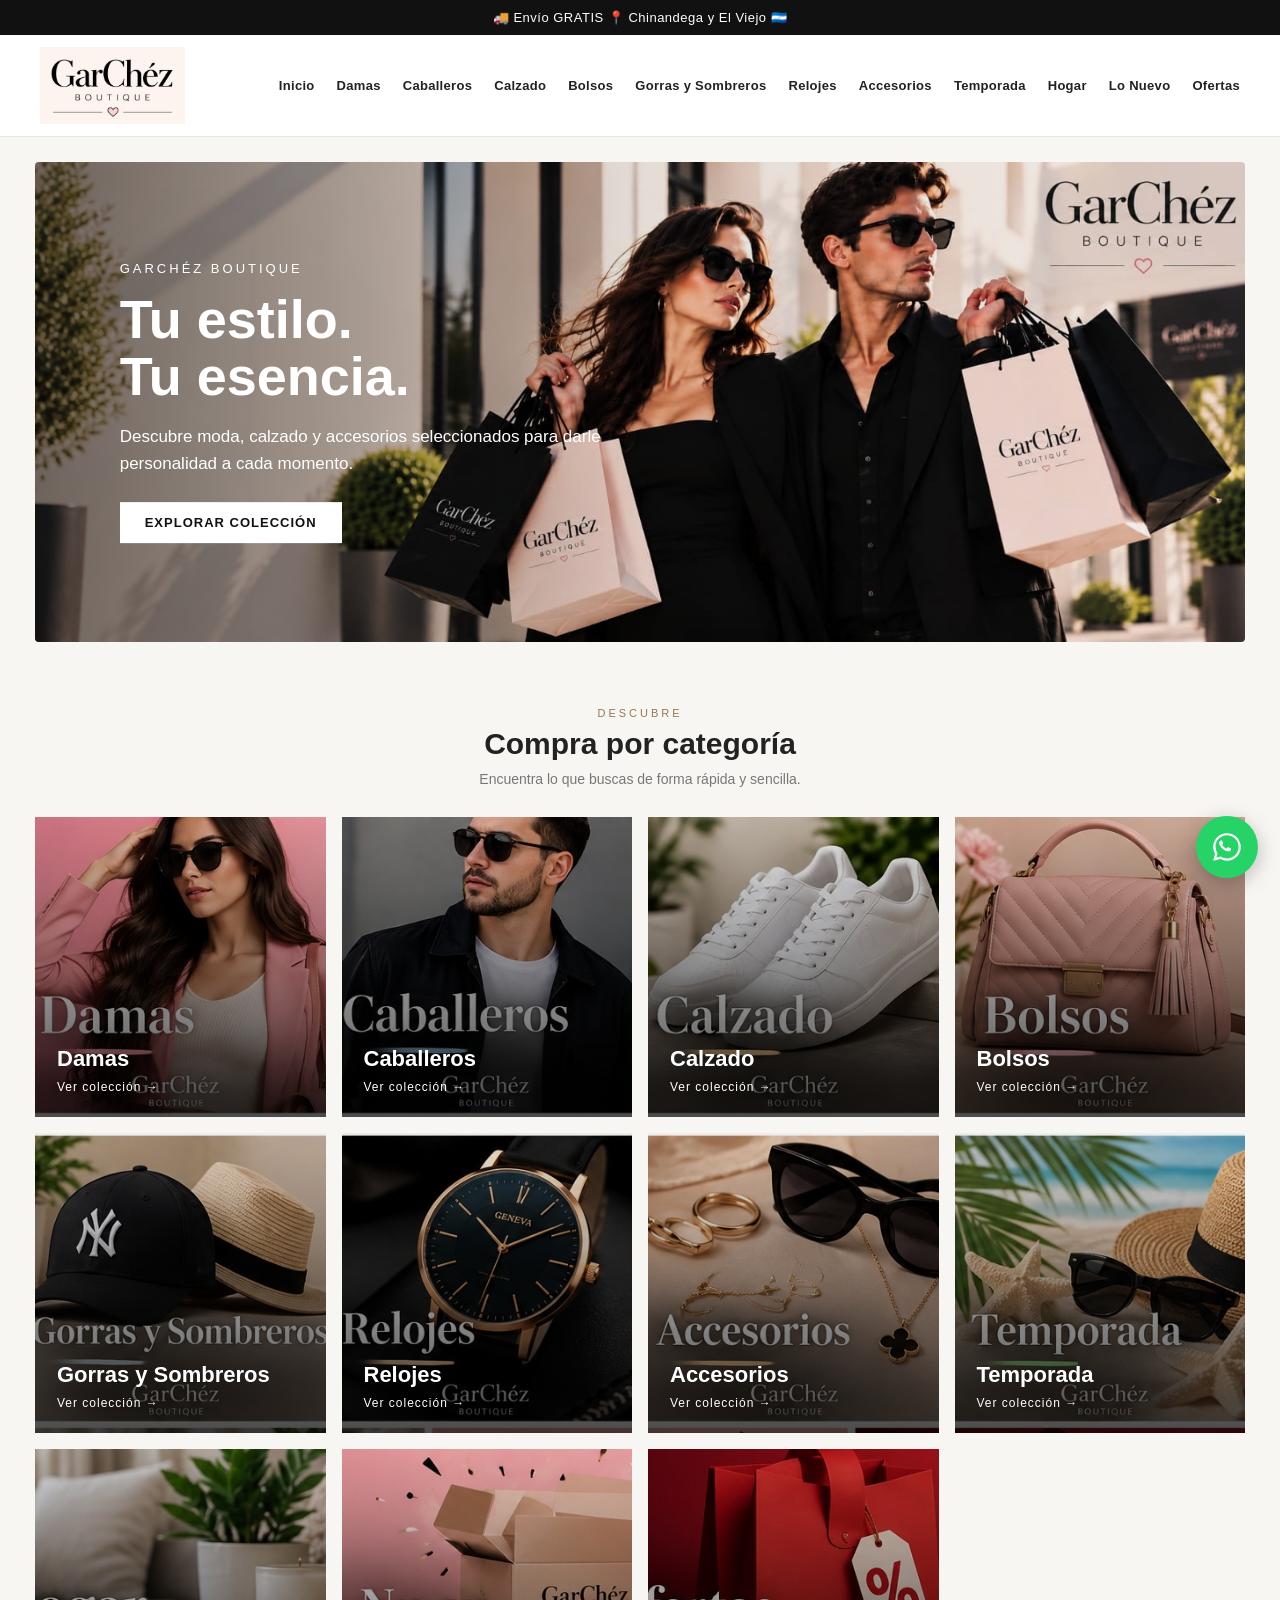
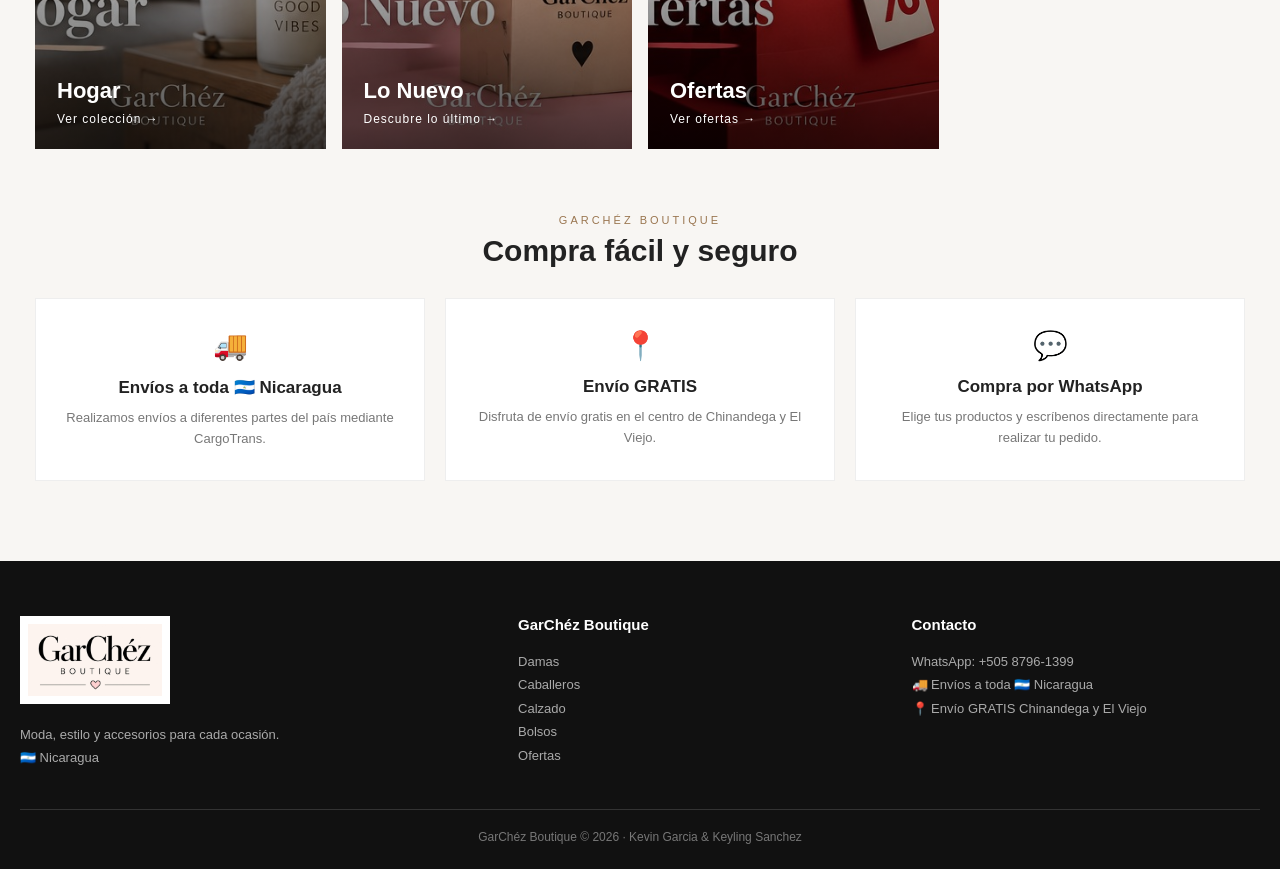
<file: index.html>
<!DOCTYPE html>
<html lang="es">
<head>
<meta charset="UTF-8">
<meta name="viewport" content="width=device-width, initial-scale=1.0">

<title>GarChéz Boutique</title>

<meta name="description" content="GarChéz Boutique — Moda, calzado, bolsos, accesorios y mucho más en Nicaragua.">

<style>

*{
    margin:0;
    padding:0;
    box-sizing:border-box;
}

html{
    scroll-behavior:smooth;
}

body{
    font-family:Arial, Helvetica, sans-serif;
    background:#f8f6f3;
    color:#222;
}

/* =========================
   BARRA SUPERIOR
========================= */

.topbar{
    background:#111;
    color:#fff;
    text-align:center;
    padding:10px 15px;
    font-size:13px;
    letter-spacing:.5px;
}

/* =========================
   HEADER
========================= */

header{
    background:#fff;
    border-bottom:1px solid #e5e5e5;
    position:sticky;
    top:0;
    z-index:1000;
}

.header-inner{
    max-width:1250px;
    margin:auto;
    min-height:90px;
    padding:12px 25px;
    display:flex;
    align-items:center;
    justify-content:space-between;
    gap:25px;
}

.logo{
    width:145px;
    height:auto;
    display:block;
}

nav{
    display:flex;
    align-items:center;
    gap:22px;
    flex-wrap:wrap;
    justify-content:center;
}

nav a{
    color:#222;
    text-decoration:none;
    font-size:13px;
    font-weight:600;
    letter-spacing:.3px;
    transition:.2s;
}

nav a:hover{
    color:#9a7650;
}

/* =========================
   HERO
========================= */

.hero{
    max-width:1250px;
    margin:25px auto 0;
    padding:0 20px;
}

.hero-box{
    position:relative;
    width:100%;
    min-height:480px;
    overflow:hidden;
    border-radius:4px;
    background:#ddd;
}

.hero-box img{
    width:100%;
    height:480px;
    object-fit:cover;
    display:block;
}

.hero-overlay{
    position:absolute;
    inset:0;
    background:linear-gradient(
        90deg,
        rgba(0,0,0,.55),
        rgba(0,0,0,.10),
        rgba(0,0,0,.05)
    );
}

.hero-content{
    position:absolute;
    left:7%;
    top:50%;
    transform:translateY(-50%);
    color:white;
    max-width:500px;
}

.hero-content small{
    display:block;
    font-size:13px;
    letter-spacing:3px;
    text-transform:uppercase;
    margin-bottom:15px;
}

.hero-content h1{
    font-size:54px;
    line-height:1.05;
    margin-bottom:18px;
    font-weight:700;
}

.hero-content p{
    font-size:17px;
    line-height:1.6;
    margin-bottom:25px;
}

.hero-button{
    display:inline-block;
    background:white;
    color:#111;
    padding:13px 25px;
    text-decoration:none;
    font-size:13px;
    font-weight:bold;
    letter-spacing:1px;
    transition:.2s;
}

.hero-button:hover{
    background:#111;
    color:white;
}

/* =========================
   TITULOS
========================= */

.section{
    max-width:1250px;
    margin:65px auto;
    padding:0 20px;
}

.section-title{
    text-align:center;
    margin-bottom:30px;
}

.section-title span{
    display:block;
    font-size:11px;
    text-transform:uppercase;
    letter-spacing:3px;
    color:#9a7650;
    margin-bottom:8px;
}

.section-title h2{
    font-size:30px;
    font-weight:600;
}

.section-title p{
    margin-top:10px;
    color:#777;
    font-size:14px;
}

/* =========================
   CATEGORIAS
========================= */

.categories{
    display:grid;
    grid-template-columns:repeat(4,1fr);
    gap:16px;
}

.category{
    position:relative;
    height:300px;
    overflow:hidden;
    text-decoration:none;
    background:#ddd;
}

.category img{
    width:100%;
    height:100%;
    object-fit:cover;
    display:block;
    transition:transform .5s ease;
}

.category::after{
    content:"";
    position:absolute;
    inset:0;
    background:linear-gradient(
        to top,
        rgba(0,0,0,.7),
        rgba(0,0,0,.05)
    );
}

.category:hover img{
    transform:scale(1.06);
}

.category-text{
    position:absolute;
    z-index:2;
    left:22px;
    bottom:22px;
    color:white;
}

.category-text h3{
    font-size:22px;
    margin-bottom:5px;
}

.category-text span{
    font-size:12px;
    letter-spacing:1px;
}

/* =========================
   INFORMACION
========================= */

.info-grid{
    display:grid;
    grid-template-columns:repeat(3,1fr);
    gap:20px;
}

.info-card{
    background:white;
    padding:30px 25px;
    text-align:center;
    border:1px solid #eee;
}

.info-icon{
    font-size:28px;
    margin-bottom:15px;
}

.info-card h3{
    font-size:17px;
    margin-bottom:10px;
}

.info-card p{
    font-size:13px;
    color:#777;
    line-height:1.6;
}

/* =========================
   WHATSAPP
========================= */

.whatsapp{
    position:fixed;
    right:22px;
    bottom:22px;
    width:62px;
    height:62px;
    border-radius:50%;
    background:#25D366;
    display:flex;
    align-items:center;
    justify-content:center;
    z-index:2000;
    box-shadow:0 5px 20px rgba(0,0,0,.25);
    transition:.25s;
    text-decoration:none;
}

.whatsapp:hover{
    transform:scale(1.08);
}

.whatsapp svg{
    width:34px;
    height:34px;
    fill:white;
}

/* =========================
   FOOTER
========================= */

footer{
    background:#111;
    color:white;
    margin-top:80px;
    padding:55px 20px 25px;
}

.footer-inner{
    max-width:1250px;
    margin:auto;
    display:grid;
    grid-template-columns:1.3fr 1fr 1fr;
    gap:45px;
}

.footer-logo{
    width:150px;
    background:white;
    padding:8px;
    margin-bottom:15px;
}

footer h3{
    font-size:15px;
    margin-bottom:17px;
}

footer p,
footer a{
    color:#aaa;
    font-size:13px;
    line-height:1.8;
    text-decoration:none;
}

footer a:hover{
    color:white;
}

.footer-bottom{
    max-width:1250px;
    margin:40px auto 0;
    padding-top:20px;
    border-top:1px solid #333;
    text-align:center;
    color:#777;
    font-size:12px;
}

/* =========================
   RESPONSIVE
========================= */

@media(max-width:950px){

    .header-inner{
        flex-direction:column;
        padding:15px;
    }

    nav{
        gap:14px;
    }

    .hero-box,
    .hero-box img{
        height:420px;
        min-height:420px;
    }

    .hero-content h1{
        font-size:42px;
    }

    .categories{
        grid-template-columns:repeat(2,1fr);
    }

    .footer-inner{
        grid-template-columns:1fr 1fr;
    }
}

@media(max-width:600px){

    .topbar{
        font-size:11px;
    }

    .logo{
        width:130px;
    }

    nav{
        gap:10px;
    }

    nav a{
        font-size:11px;
    }

    .hero{
        padding:0 10px;
        margin-top:10px;
    }

    .hero-box,
    .hero-box img{
        height:430px;
        min-height:430px;
    }

    .hero-content{
        left:25px;
        right:25px;
    }

    .hero-content h1{
        font-size:38px;
    }

    .hero-content p{
        font-size:14px;
    }

    .section{
        padding:0 10px;
        margin:50px auto;
    }

    .categories{
        grid-template-columns:1fr 1fr;
        gap:8px;
    }

    .category{
        height:220px;
    }

    .category-text{
        left:14px;
        bottom:14px;
    }

    .category-text h3{
        font-size:17px;
    }

    .info-grid{
        grid-template-columns:1fr;
    }

    .footer-inner{
        grid-template-columns:1fr;
        text-align:center;
    }

    .footer-logo{
        margin-left:auto;
        margin-right:auto;
    }

    .whatsapp{
        width:58px;
        height:58px;
        right:16px;
        bottom:16px;
    }

}

</style>
</head>

<body>

<!-- BARRA SUPERIOR -->
<div class="topbar">
    🚚 Envío GRATIS 📍 Chinandega y El Viejo 🇳🇮
</div>

<!-- HEADER -->
<header>

<div class="header-inner">

<a href="index.html">
    <img src="assets/LOGO.jpeg" class="logo" alt="GarChéz Boutique">
</a>

<nav>

<a href="index.html">Inicio</a>

<a href="Damas/index.html">Damas</a>

<a href="Caballeros/index.html">Caballeros</a>

<a href="Calzado/index.html">Calzado</a>

<a href="Bolsos/index.html">Bolsos</a>

<a href="Gorras%20y%20Sombreros/index.html">Gorras y Sombreros</a>

<a href="Relojes/index.html">Relojes</a>

<a href="Accesorios/index.html">Accesorios</a>

<a href="Temporada/index.html">Temporada</a>

<a href="Hogar/index.html">Hogar</a>

<a href="Lo%20Nuevo/index.html">Lo Nuevo</a>

<a href="Ofertas/index.html">Ofertas</a>

</nav>

</div>

</header>


<!-- HERO -->
<section class="hero">

<div class="hero-box">

<img src="assets/portada.png" alt="GarChéz Boutique">

<div class="hero-overlay"></div>

<div class="hero-content">

<small>GARChÉZ BOUTIQUE</small>

<h1>Tu estilo.<br>Tu esencia.</h1>

<p>
Descubre moda, calzado y accesorios seleccionados
para darle personalidad a cada momento.
</p>

<a href="#categorias" class="hero-button">
EXPLORAR COLECCIÓN
</a>

</div>

</div>

</section>


<!-- CATEGORIAS -->

<section class="section" id="categorias">

<div class="section-title">

<span>Descubre</span>

<h2>Compra por categoría</h2>

<p>
Encuentra lo que buscas de forma rápida y sencilla.
</p>

</div>


<div class="categories">


<a class="category" href="Damas/index.html">

<img src="assets/damas.jpg" alt="Damas">

<div class="category-text">

<h3>Damas</h3>

<span>Ver colección →</span>

</div>

</a>


<a class="category" href="Caballeros/index.html">

<img src="assets/caballeros.jpg" alt="Caballeros">

<div class="category-text">

<h3>Caballeros</h3>

<span>Ver colección →</span>

</div>

</a>


<a class="category" href="Calzado/index.html">

<img src="assets/calzado.jpg" alt="Calzado">

<div class="category-text">

<h3>Calzado</h3>

<span>Ver colección →</span>

</div>

</a>


<a class="category" href="Bolsos/index.html">

<img src="assets/bolsos.jpg" alt="Bolsos">

<div class="category-text">

<h3>Bolsos</h3>

<span>Ver colección →</span>

</div>

</a>


<a class="category" href="Gorras%20y%20Sombreros/index.html">

<img src="assets/gorras-sombreros.jpg" alt="Gorras y Sombreros">

<div class="category-text">

<h3>Gorras y Sombreros</h3>

<span>Ver colección →</span>

</div>

</a>


<a class="category" href="Relojes/index.html">

<img src="assets/relojes.jpg" alt="Relojes">

<div class="category-text">

<h3>Relojes</h3>

<span>Ver colección →</span>

</div>

</a>


<a class="category" href="Accesorios/index.html">

<img src="assets/accesorios.jpg" alt="Accesorios">

<div class="category-text">

<h3>Accesorios</h3>

<span>Ver colección →</span>

</div>

</a>


<a class="category" href="Temporada/index.html">

<img src="assets/temporada.jpg" alt="Temporada">

<div class="category-text">

<h3>Temporada</h3>

<span>Ver colección →</span>

</div>

</a>


<a class="category" href="Hogar/index.html">

<img src="assets/hogar.jpg" alt="Hogar">

<div class="category-text">

<h3>Hogar</h3>

<span>Ver colección →</span>

</div>

</a>


<a class="category" href="Lo%20Nuevo/index.html">

<img src="assets/lo-nuevo.jpg" alt="Lo Nuevo">

<div class="category-text">

<h3>Lo Nuevo</h3>

<span>Descubre lo último →</span>

</div>

</a>


<a class="category" href="Ofertas/index.html">

<img src="assets/ofertas.jpg" alt="Ofertas">

<div class="category-text">

<h3>Ofertas</h3>

<span>Ver ofertas →</span>

</div>

</a>

</div>

</section>


<!-- BENEFICIOS -->

<section class="section">

<div class="section-title">

<span>GarChéz Boutique</span>

<h2>Compra fácil y seguro</h2>

</div>


<div class="info-grid">


<div class="info-card">

<div class="info-icon">🚚</div>

<h3>Envíos a toda 🇳🇮 Nicaragua</h3>

<p>
Realizamos envíos a diferentes partes del país mediante CargoTrans.
</p>

</div>


<div class="info-card">

<div class="info-icon">📍</div>

<h3>Envío GRATIS</h3>

<p>
Disfruta de envío gratis en el centro de Chinandega y El Viejo.
</p>

</div>


<div class="info-card">

<div class="info-icon">💬</div>

<h3>Compra por WhatsApp</h3>

<p>
Elige tus productos y escríbenos directamente para realizar tu pedido.
</p>

</div>


</div>

</section>


<!-- WHATSAPP -->

<a
class="whatsapp"
href="https://wa.me/50587961399"
target="_blank"
aria-label="Contactar por WhatsApp"
>

<svg viewBox="0 0 32 32" fill="white">

<path d="M19.11 17.01c-.27-.14-1.6-.79-1.85-.88-.25-.09-.43-.14-.61.14-.18.27-.7.88-.86 1.06-.16.18-.32.2-.59.07-.27-.14-1.13-.42-2.15-1.34-.79-.7-1.33-1.56-1.48-1.83-.16-.27-.02-.42.12-.56.12-.12.27-.32.41-.48.14-.16.18-.27.27-.45.09-.18.05-.34-.02-.48-.07-.14-.61-1.47-.84-2.01-.22-.53-.45-.46-.61-.47h-.52c-.18 0-.48.07-.73.34-.25.27-.95.93-.95 2.27s.98 2.63 1.11 2.81c.14.18 1.93 2.95 4.68 4.14.65.28 1.16.45 1.56.58.66.21 1.26.18 1.74.11.53-.08 1.6-.65 1.83-1.28.23-.63.23-1.17.16-1.28-.07-.11-.25-.18-.52-.32z"/>

<path d="M16.03 3C8.84 3 3 8.84 3 16.03c0 2.3.6 4.46 1.74 6.35L3 29l6.82-1.69a12.96 12.96 0 0 0 6.21 1.58h.01C23.22 28.89 29 23.05 29 15.97 29 8.84 23.19 3 16.03 3zm0 23.73h-.01c-1.94 0-3.84-.52-5.51-1.5l-.4-.24-4.05 1 1.08-3.94-.26-.41a10.93 10.93 0 0 1-1.68-5.81C5.2 9.81 10.05 4.97 16.03 4.97c5.99 0 10.86 4.85 10.86 10.99 0 5.98-4.87 10.77-10.86 10.77z"/>

</svg>

</a>


<!-- FOOTER -->

<footer>

<div class="footer-inner">


<div>

<img src="assets/LOGO.jpeg" class="footer-logo" alt="GarChéz Boutique">

<p>
Moda, estilo y accesorios para cada ocasión.
</p>

<p>
🇳🇮 Nicaragua
</p>

</div>


<div>

<h3>GarChéz Boutique</h3>

<p><a href="Damas/index.html">Damas</a></p>
<p><a href="Caballeros/index.html">Caballeros</a></p>
<p><a href="Calzado/index.html">Calzado</a></p>
<p><a href="Bolsos/index.html">Bolsos</a></p>
<p><a href="Ofertas/index.html">Ofertas</a></p>

</div>


<div>

<h3>Contacto</h3>

<p>
WhatsApp:
<a href="https://wa.me/50587961399" target="_blank">
+505 8796-1399
</a>
</p>

<p>
🚚 Envíos a toda 🇳🇮 Nicaragua
</p>

<p>
📍 Envío GRATIS Chinandega y El Viejo
</p>

</div>


</div>


<div class="footer-bottom">

GarChéz Boutique © 2026 · Kevin Garcia & Keyling Sanchez

</div>

</footer>


</body>
</html>
</file>
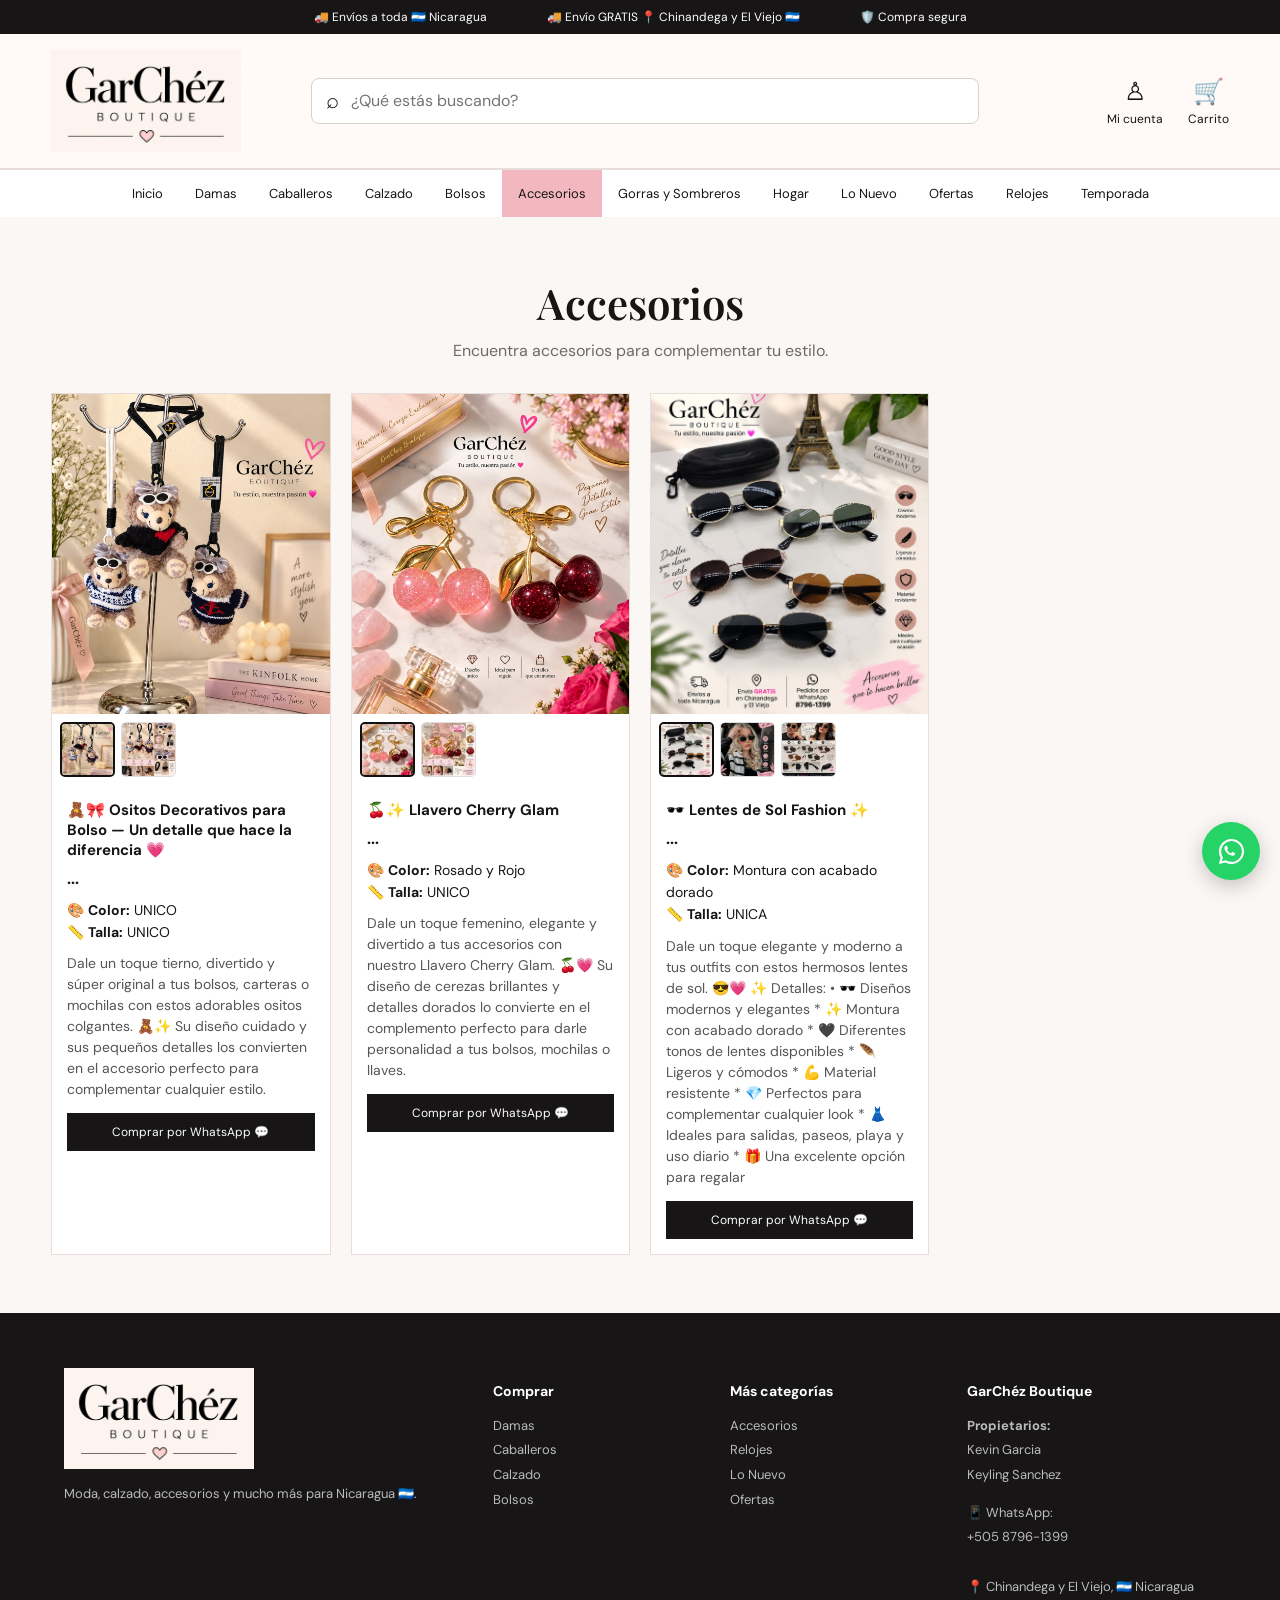
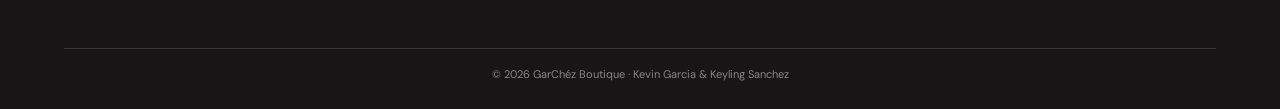
<file: Accesorios/index.html>
<!DOCTYPE html>
<html lang="es">
<head>
<meta charset="UTF-8">
<meta name="viewport" content="width=device-width, initial-scale=1.0">
<title>Accesorios | GarChéz Boutique</title>

<link rel="stylesheet" href="../assets/style.css">

<style>
.gc-product {
  position: relative;
  overflow: hidden;
}

.gc-badges {
  position: absolute;
  top: 12px;
  left: 12px;
  z-index: 2;
  display: flex;
  flex-direction: column;
  gap: 6px;
}

.gc-badge {
  display: inline-block;
  padding: 6px 10px;
  border-radius: 20px;
  background: #111;
  color: #fff;
  font-size: 12px;
  font-weight: bold;
}

.gc-badge-offer {
  background: #d4af37;
  color: #111;
}

.gc-badge-out {
  background: #777;
}

.gc-old-price {
  color: #888;
  text-decoration: line-through;
  font-size: 14px;
  margin-bottom: 3px;
}

.gc-details {
  margin: 10px 0;
  font-size: 14px;
  line-height: 1.6;
}

.gc-description {
  margin: 10px 0;
  color: #555;
  font-size: 14px;
  line-height: 1.5;
}

.gc-gallery {
  display: flex;
  gap: 6px;
  padding: 8px;
  overflow-x: auto;
}

.gc-gallery img {
  width: 55px;
  height: 55px;
  object-fit: cover;
  border-radius: 5px;
  cursor: pointer;
  border: 1px solid #ddd;
}

.gc-main-photo img {
  width: 100%;
  height: 320px;
  object-fit: cover;
  display: block;
}

.gc-buy-disabled {
  background: #999 !important;
  pointer-events: none;
}
</style>
</head>

<body>

<div class="topbar">
  <span>🚚 Envíos a toda 🇳🇮 Nicaragua</span>
  <span>🚚 Envío GRATIS 📍 Chinandega y El Viejo 🇳🇮</span>
  <span>🛡️ Compra segura</span>
</div>

<header class="header">
  <div class="head">

    <a href="../index.html">
      <img
        src="../assets/LOGO.jpeg"
        class="logo"
        alt="GarChéz Boutique">
    </a>

    <div class="search">
      <span>⌕</span>
      <input
        type="search"
        placeholder="¿Qué estás buscando?"
        id="search">
    </div>

    <div class="actions">

      <div class="action">
        <b>♙</b>
        <span>Mi cuenta</span>
      </div>

      <div class="action">
        <b>🛒</b>
        <span>Carrito</span>
      </div>

    </div>

  </div>
</header>

<nav class="nav">

  <a href="../index.html">Inicio</a>

  <a href="../Damas/index.html">
    Damas
  </a>

  <a href="../Caballeros/index.html">
    Caballeros
  </a>

  <a href="../Calzado/index.html">
    Calzado
  </a>

  <a href="../Bolsos/index.html">
    Bolsos
  </a>

  <a href="index.html" class="active">
    Accesorios
  </a>

  <a href="../Gorras%20y%20Sombreros/index.html">
    Gorras y Sombreros
  </a>

  <a href="../Hogar/index.html">
    Hogar
  </a>

  <a href="../Lo%20Nuevo/index.html">
    Lo Nuevo
  </a>

  <a href="../Ofertas/index.html">
    Ofertas
  </a>

  <a href="../Relojes/index.html">
    Relojes
  </a>

  <a href="../Temporada/index.html">
    Temporada
  </a>

</nav>

<main>

<section class="section">

  <div class="title">

    <h1>Accesorios</h1>

    <p>
      Encuentra accesorios para complementar tu estilo.
    </p>

  </div>

  <div
    class="products"
    id="products">

    <div
      class="empty"
      style="grid-column:1/-1">

      Aquí aparecerán los productos de Accesorios.

      <br><br>

      Muy pronto encontrarás accesorios
      y mucho más. ✨💎

    </div>

  </div>

</section>

</main>

<footer class="footer">

  <div class="foot">

    <div>

      <img
        src="../assets/LOGO.jpeg"
        class="logo"
        alt="GarChéz Boutique">

      <p>
        Moda, calzado, accesorios y mucho más
        para Nicaragua 🇳🇮.
      </p>

    </div>

    <div>

      <h3>Comprar</h3>

      <a href="../Damas/index.html">
        Damas
      </a>

      <a href="../Caballeros/index.html">
        Caballeros
      </a>

      <a href="../Calzado/index.html">
        Calzado
      </a>

      <a href="../Bolsos/index.html">
        Bolsos
      </a>

    </div>

    <div>

      <h3>Más categorías</h3>

      <a href="../Accesorios/index.html">
        Accesorios
      </a>

      <a href="../Relojes/index.html">
        Relojes
      </a>

      <a href="../Lo%20Nuevo/index.html">
        Lo Nuevo
      </a>

      <a href="../Ofertas/index.html">
        Ofertas
      </a>

    </div>

    <div>

      <h3>GarChéz Boutique</h3>

      <p>
        <strong>Propietarios:</strong><br>
        Kevin Garcia<br>
        Keyling Sanchez
      </p>

      <p>
        📱 WhatsApp:

        <a
          href="https://wa.me/50587961399"
          target="_blank">

          +505 8796-1399

        </a>

        <br>

        📍 Chinandega y El Viejo,
        🇳🇮 Nicaragua

      </p>

    </div>

  </div>

  <div class="bottom">

    © 2026 GarChéz Boutique ·
    Kevin Garcia & Keyling Sanchez

  </div>

</footer>

<a
  class="whatsapp"
  href="https://wa.me/50587961399"
  target="_blank"
  aria-label="Escribir por WhatsApp">

  <svg
    viewBox="0 0 32 32"
    xmlns="http://www.w3.org/2000/svg">

    <path d="M19.11 17.36c-.27-.14-1.59-.78-1.84-.87-.25-.09-.43-.14-.61.14-.18.27-.7.87-.86 1.05-.16.18-.32.2-.59.07-.27-.14-1.13-.42-2.15-1.34-.79-.7-1.32-1.57-1.48-1.84-.16-.27-.02-.42.12-.56.12-.12.27-.32.41-.48.14-.16.18-.27.27-.45.09-.18.05-.34-.02-.48-.07-.14-.61-1.47-.84-2.02-.22-.53-.45-.46-.61-.47-.16-.01-.34-.01-.52-.01-.18 0-.48.07-.73.34-.25.27-.95.93-.95 2.27s.98 2.63 1.11 2.81c.14.18 1.92 2.93 4.65 4.11.65.28 1.16.45 1.56.57.66.21 1.26.18 1.73.11.53-.08 1.59-.65 1.81-1.28.23-.63.23-1.17.16-1.28-.07-.11-.25-.18-.52-.32z"/>

    <path d="M16.02 3C8.84 3 3 8.84 3 16.02c0 2.29.6 4.45 1.74 6.36L3 29l6.83-1.7a12.94 12.94 0 0 0 6.19 1.57h.01C23.2 28.87 29 23.05 29 16.02 29 8.84 23.2 3 16.02 3zm0 23.7h-.01a10.74 10.74 0 0 1-5.48-1.5l-.39-.23-4.05 1.01 1.08-3.95-.25-.41a10.72 10.72 0 1 1 9.1 5.08z"/>

  </svg>

</a>

<script>

const contenedor =
  document.getElementById("products");

let productos = [];

function normalizarImagen(imagen) {

  if (!imagen) return "";

  if (
    imagen.startsWith("http://") ||
    imagen.startsWith("https://") ||
    imagen.startsWith("/")
  ) {
    return imagen;
  }

  if (imagen.startsWith("../")) {
    return imagen;
  }

  return "../" +
    imagen.replace(/^\.?\//, "");
}

function escapar(texto) {

  return String(texto ?? "")
    .replace(/&/g, "&amp;")
    .replace(/</g, "&lt;")
    .replace(/>/g, "&gt;")
    .replace(/"/g, "&quot;")
    .replace(/'/g, "&#039;");
}

function crearProducto(producto) {

  const nombre =
    producto.nombre || "Producto";

  const precio =
    producto.precio || "";

  const precioAnterior =
    producto.precio_anterior || "";

  const color =
    producto.color || "";

  const talla =
    producto.talla || "";

  const descripcion =
    producto.descripcion || "";

  const disponibilidad =
    producto.disponibilidad || "Disponible";

  const oferta =
    producto.oferta === true;

  const imagenPrincipal =
    normalizarImagen(producto.imagen);

  let galeria = [];

  if (Array.isArray(producto.galeria)) {

    galeria =
      producto.galeria
        .filter(Boolean)
        .map(normalizarImagen);

  }

  const imagenes = [
    imagenPrincipal,
    ...galeria
  ].filter(Boolean);

  const tarjeta =
    document.createElement("div");

  tarjeta.className =
    "product gc-product";

  let badges = "";

  if (oferta) {

    badges += `
      <span class="gc-badge gc-badge-offer">
        OFERTA 🔥
      </span>
    `;

  }

  if (disponibilidad === "Agotado") {

    badges += `
      <span class="gc-badge gc-badge-out">
        AGOTADO
      </span>
    `;

  }

  let detalles = "";

  if (color) {

    detalles += `
      <div>
        🎨 <strong>Color:</strong>
        ${escapar(color)}
      </div>
    `;

  }

  if (talla) {

    detalles += `
      <div>
        📏 <strong>Talla:</strong>
        ${escapar(talla)}
      </div>
    `;

  }

  let precioHTML = "";

  if (precioAnterior) {

    precioHTML += `
      <div class="gc-old-price">
        ${escapar(precioAnterior)}
      </div>
    `;

  }

  precioHTML += `
    <div class="price">
      ${escapar(precio)}
    </div>
  `;

  let boton = "";

  if (disponibilidad === "Agotado") {

    boton = `
      <div class="buy gc-buy-disabled">
        Producto agotado
      </div>
    `;

  } else {

    let mensaje =
      "Hola 👋, me interesa este producto de GarChéz Boutique: " +
      nombre;

    if (color) {
      mensaje += " | Color: " + color;
    }

    if (talla) {
      mensaje += " | Talla: " + talla;
    }

    const whatsapp =
      "https://wa.me/50587961399?text=" +
      encodeURIComponent(mensaje);

    boton = `
      <a
        class="buy"
        href="${whatsapp}"
        target="_blank">

        Comprar por WhatsApp 💬

      </a>
    `;

  }

  tarjeta.innerHTML = `

    <div class="gc-badges">
      ${badges}
    </div>

    <div class="photo gc-main-photo">

      ${
        imagenPrincipal

        ? `

          <img
            src="${imagenPrincipal}"
            alt="${escapar(nombre)}"
            loading="lazy"
            class="gc-main-product-image">

        `

        : `

          <div class="empty">
            Sin imagen
          </div>

        `
      }

    </div>

    ${
      imagenes.length > 1

      ? `

        <div class="gc-gallery">

          ${imagenes.map((img, i) => `

            <img
              src="${img}"
              alt="${escapar(nombre)}"
              class="gc-gallery-image"
              data-image="${img}"
              ${
                i === 0
                ? 'style="border:2px solid #111"'
                : ""
              }>

          `).join("")}

        </div>

      `

      : ""
    }

    <div class="info">

      <h3>
        ${escapar(nombre)}
      </h3>

      ${precioHTML}

      ${
        detalles

        ? `

          <div class="gc-details">
            ${detalles}
          </div>

        `

        : ""
      }

      ${
        descripcion

        ? `

          <div class="gc-description">
            ${escapar(descripcion)}
          </div>

        `

        : ""
      }

      ${boton}

    </div>

  `;

  const imagenGrande =
    tarjeta.querySelector(
      ".gc-main-product-image"
    );

  const miniaturas =
    tarjeta.querySelectorAll(
      ".gc-gallery-image"
    );

  miniaturas.forEach(miniatura => {

    miniatura.addEventListener(
      "click",
      () => {

        if (imagenGrande) {

          imagenGrande.src =
            miniatura.getAttribute(
              "data-image"
            );

        }

        miniaturas.forEach(img => {

          img.style.border =
            "1px solid #ddd";

        });

        miniatura.style.border =
          "2px solid #111";

      }
    );

  });

  return tarjeta;
}

function mostrarProductos(lista) {

  if (!lista.length) {

    contenedor.innerHTML = `

      <div
        class="empty"
        style="grid-column:1/-1">

        Aquí aparecerán los productos de Accesorios.

        <br><br>

        Muy pronto encontrarás accesorios
        y mucho más. ✨💎

      </div>

    `;

    return;
  }

  contenedor.innerHTML = "";

  lista.forEach(producto => {

    contenedor.appendChild(
      crearProducto(producto)
    );

  });

}

fetch("../data/accesorios.json")

  .then(response => {

    if (!response.ok) {

      throw new Error(
        "No se encontró el archivo de productos."
      );

    }

    return response.json();

  })

  .then(data => {

    productos =
      Array.isArray(data)
      ? data
      : [];

    mostrarProductos(productos);

  })

  .catch(error => {

    console.error(error);

    mostrarProductos([]);

  });

const search =
  document.getElementById("search");

if (search) {

  search.addEventListener(
    "keydown",
    function(event) {

      if (event.key === "Enter") {

        const value =
          search.value.trim();

        if (value !== "") {

          window.location.href =
            "../Lo%20Nuevo/index.html?buscar=" +
            encodeURIComponent(value);

        }

      }

    }
  );

}

</script>

</body>
</html>
</file>
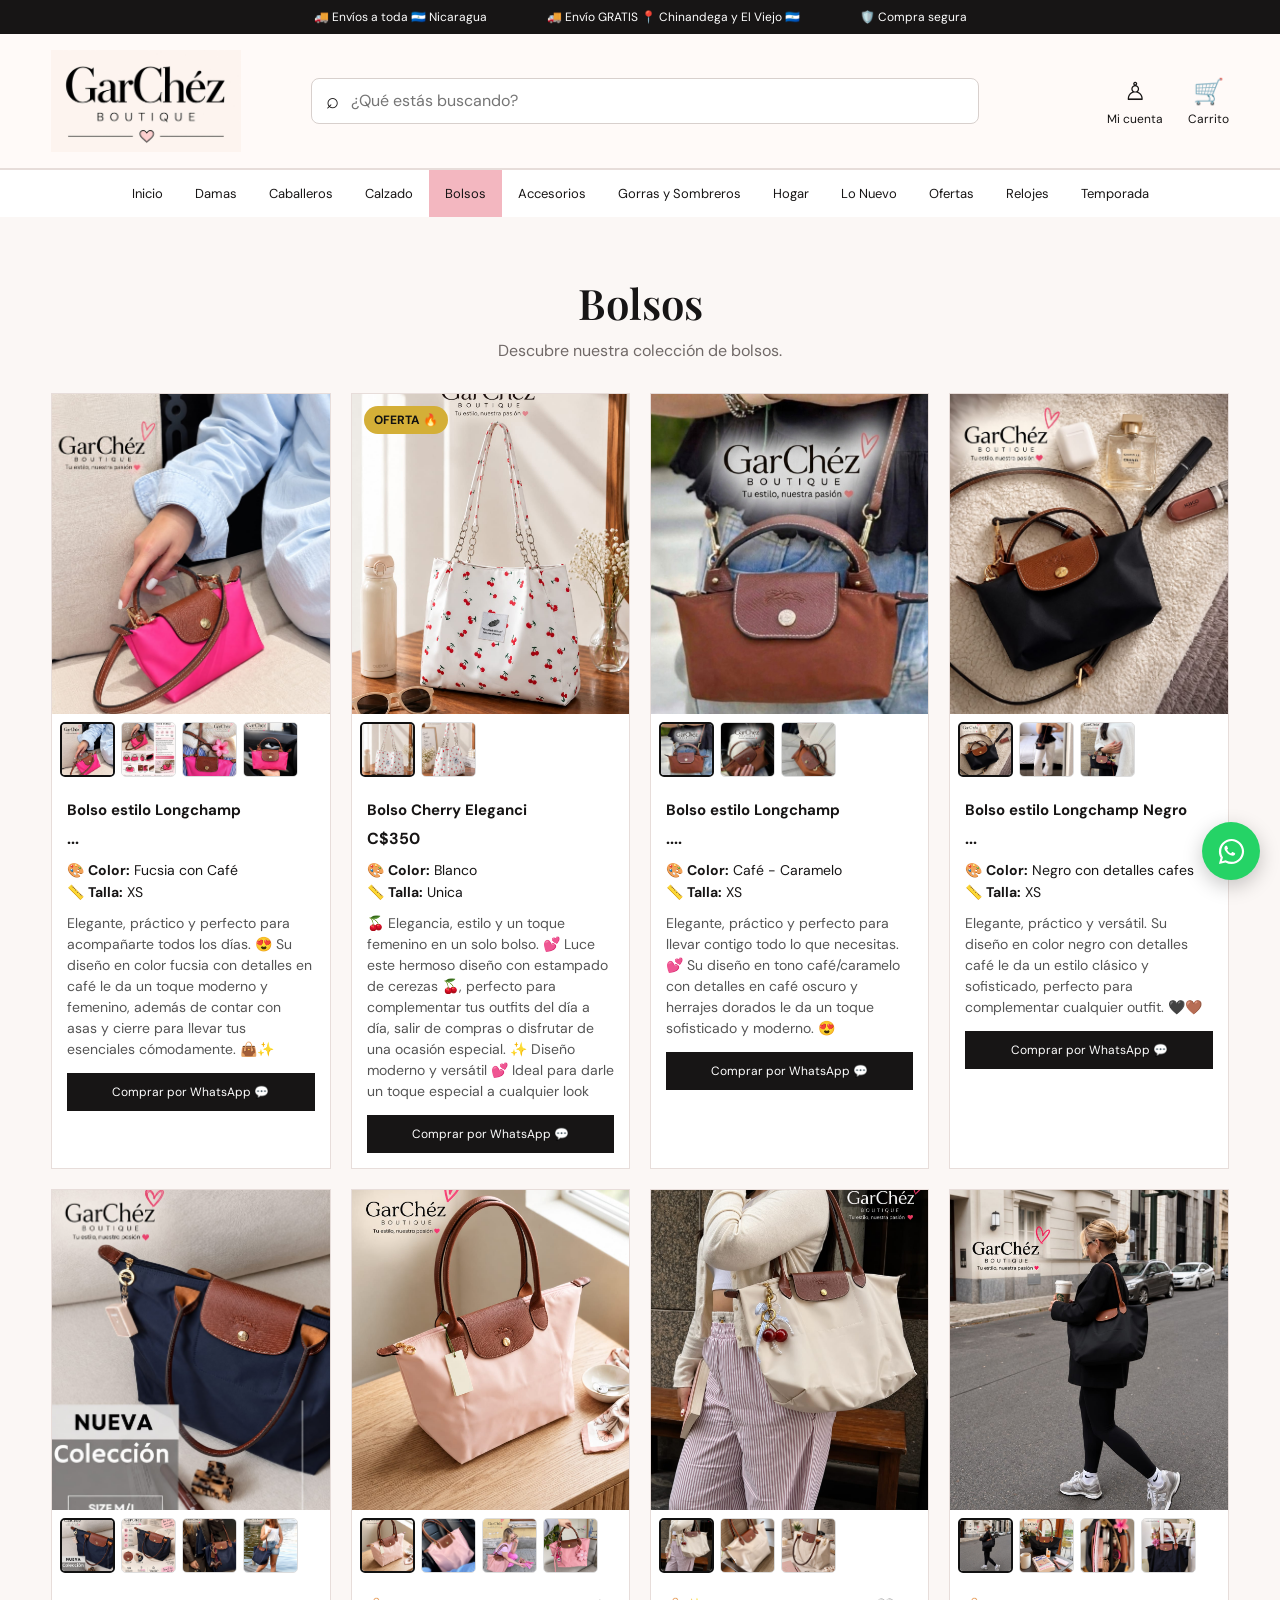
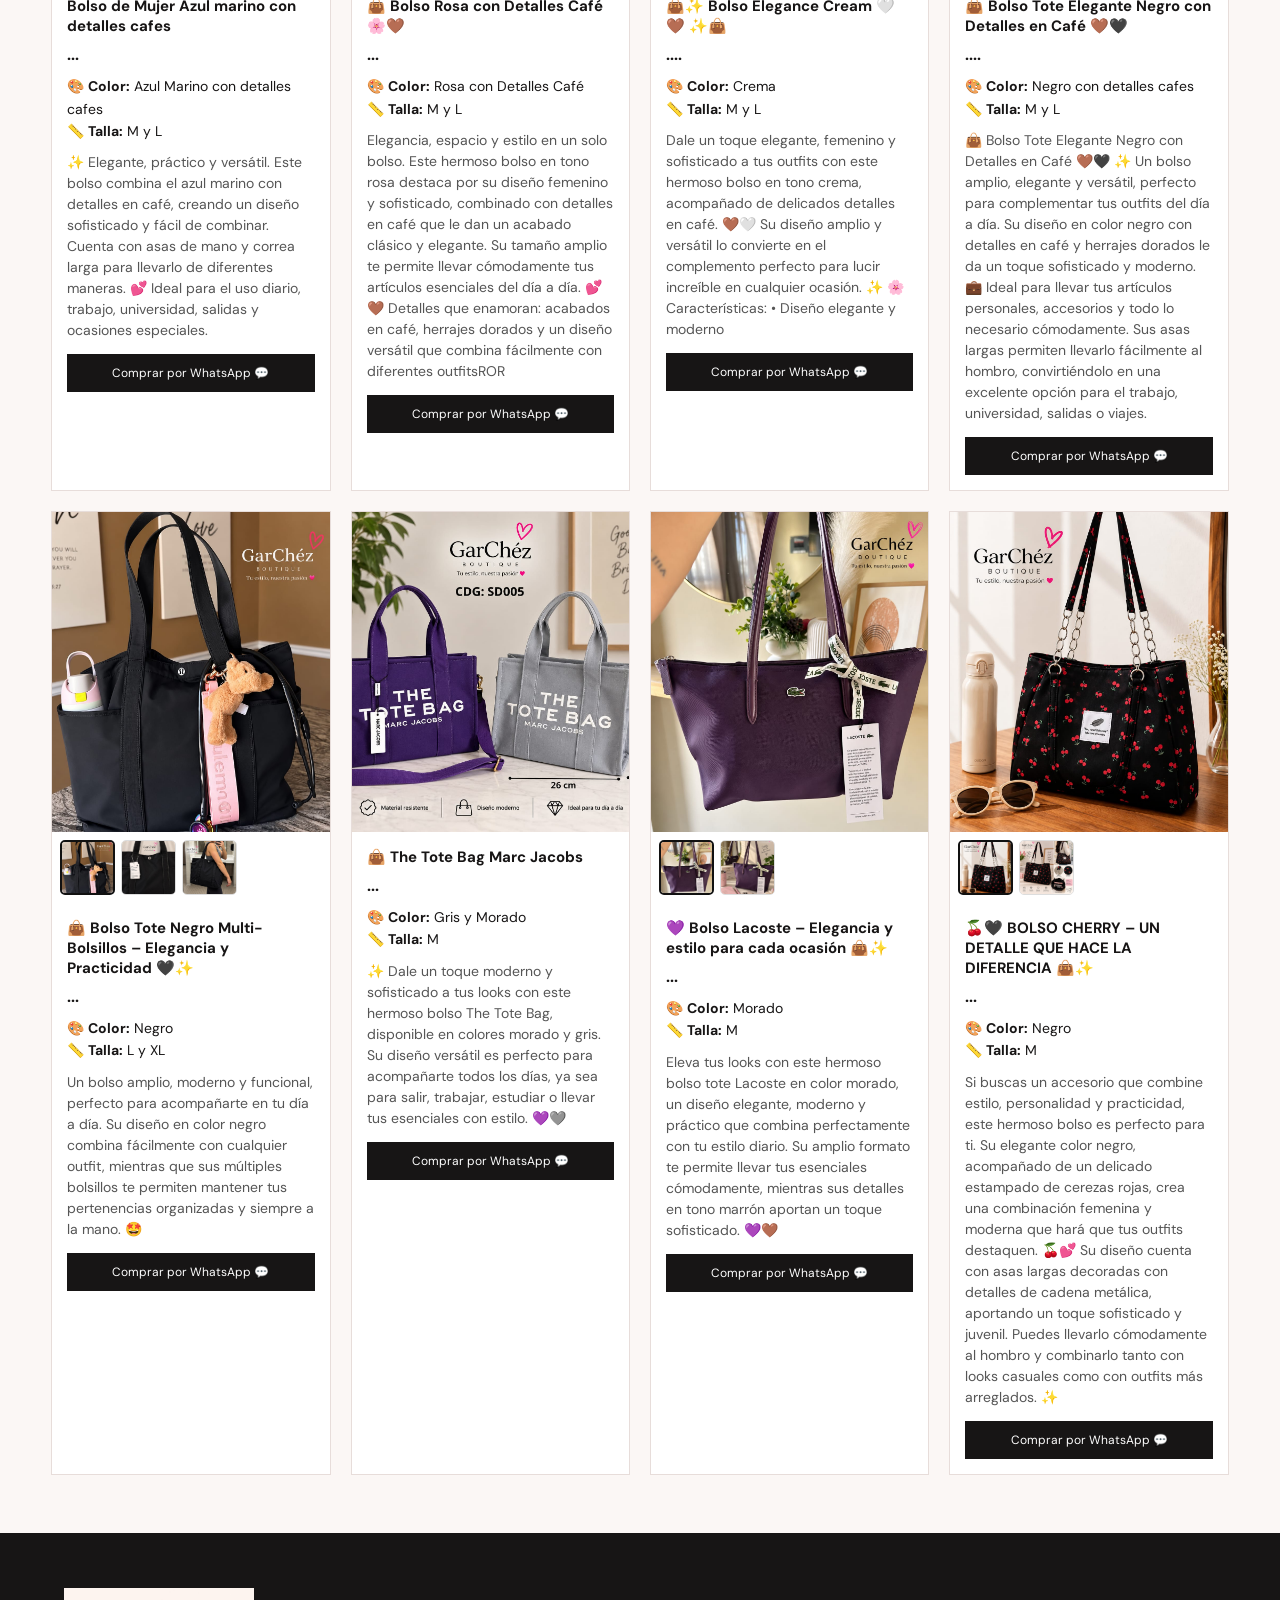
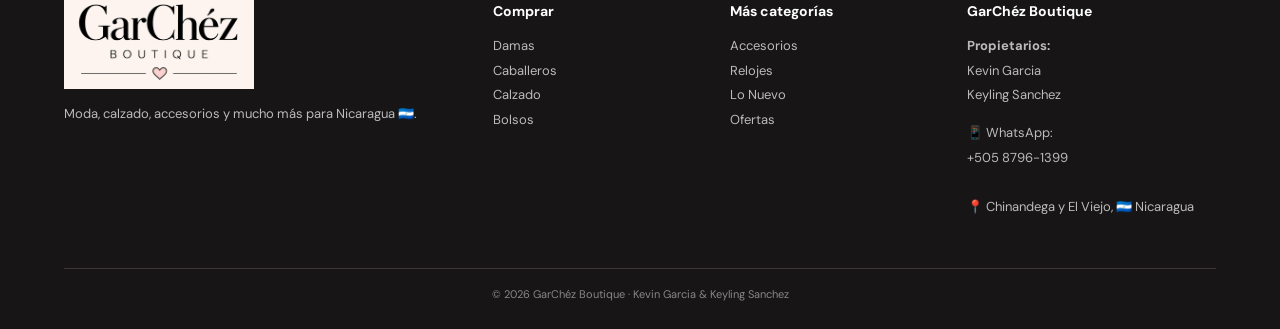
<file: Bolsos/index.html>
<!DOCTYPE html>
<html lang="es">
<head>
<meta charset="UTF-8">
<meta name="viewport" content="width=device-width, initial-scale=1.0">
<title>Bolsos | GarChéz Boutique</title>

<link rel="stylesheet" href="../assets/style.css">

<style>
.gc-product {
  position: relative;
  overflow: hidden;
}

.gc-badges {
  position: absolute;
  top: 12px;
  left: 12px;
  z-index: 2;
  display: flex;
  flex-direction: column;
  gap: 6px;
}

.gc-badge {
  display: inline-block;
  padding: 6px 10px;
  border-radius: 20px;
  background: #111;
  color: #fff;
  font-size: 12px;
  font-weight: bold;
}

.gc-badge-offer {
  background: #d4af37;
  color: #111;
}

.gc-badge-out {
  background: #777;
}

.gc-old-price {
  color: #888;
  text-decoration: line-through;
  font-size: 14px;
  margin-bottom: 3px;
}

.gc-details {
  margin: 10px 0;
  font-size: 14px;
  line-height: 1.6;
}

.gc-description {
  margin: 10px 0;
  color: #555;
  font-size: 14px;
  line-height: 1.5;
}

.gc-gallery {
  display: flex;
  gap: 6px;
  padding: 8px;
  overflow-x: auto;
}

.gc-gallery img {
  width: 55px;
  height: 55px;
  object-fit: cover;
  border-radius: 5px;
  cursor: pointer;
  border: 1px solid #ddd;
}

.gc-main-photo img {
  width: 100%;
  height: 320px;
  object-fit: cover;
  display: block;
}

.gc-buy-disabled {
  background: #999 !important;
  pointer-events: none;
}
</style>
</head>

<body>

<div class="topbar">
  <span>🚚 Envíos a toda 🇳🇮 Nicaragua</span>
  <span>🚚 Envío GRATIS 📍 Chinandega y El Viejo 🇳🇮</span>
  <span>🛡️ Compra segura</span>
</div>

<header class="header">
  <div class="head">

    <a href="../index.html">
      <img
        src="../assets/LOGO.jpeg"
        class="logo"
        alt="GarChéz Boutique">
    </a>

    <div class="search">
      <span>⌕</span>
      <input
        type="search"
        placeholder="¿Qué estás buscando?"
        id="search">
    </div>

    <div class="actions">
      <div class="action">
        <b>♙</b>
        <span>Mi cuenta</span>
      </div>

      <div class="action">
        <b>🛒</b>
        <span>Carrito</span>
      </div>
    </div>

  </div>
</header>

<nav class="nav">
  <a href="../index.html">Inicio</a>
  <a href="../Damas/index.html">Damas</a>
  <a href="../Caballeros/index.html">Caballeros</a>
  <a href="../Calzado/index.html">Calzado</a>
  <a href="index.html" class="active">Bolsos</a>
  <a href="../Accesorios/index.html">Accesorios</a>
  <a href="../Gorras%20y%20Sombreros/index.html">Gorras y Sombreros</a>
  <a href="../Hogar/index.html">Hogar</a>
  <a href="../Lo%20Nuevo/index.html">Lo Nuevo</a>
  <a href="../Ofertas/index.html">Ofertas</a>
  <a href="../Relojes/index.html">Relojes</a>
  <a href="../Temporada/index.html">Temporada</a>
</nav>

<main>

<section class="section">

<div class="title">
  <h1>Bolsos</h1>
  <p>
    Descubre nuestra colección de bolsos.
  </p>
</div>

<div class="products" id="products">

<div class="empty" style="grid-column:1/-1">
  Aquí aparecerán los productos de Bolsos.
  <br><br>
  Muy pronto encontrarás bolsos,
  carteras y mucho más. 👜✨
</div>

</div>

</section>

</main>

<footer class="footer">

<div class="foot">

<div>
<img
  src="../assets/LOGO.jpeg"
  class="logo"
  alt="GarChéz Boutique">

<p>
  Moda, calzado, accesorios y mucho más
  para Nicaragua 🇳🇮.
</p>
</div>

<div>
<h3>Comprar</h3>
<a href="../Damas/index.html">Damas</a>
<a href="../Caballeros/index.html">Caballeros</a>
<a href="../Calzado/index.html">Calzado</a>
<a href="../Bolsos/index.html">Bolsos</a>
</div>

<div>
<h3>Más categorías</h3>

<a href="../Accesorios/index.html">Accesorios</a>
<a href="../Relojes/index.html">Relojes</a>
<a href="../Lo%20Nuevo/index.html">Lo Nuevo</a>
<a href="../Ofertas/index.html">Ofertas</a>
</div>

<div>
<h3>GarChéz Boutique</h3>

<p>
<strong>Propietarios:</strong><br>
Kevin Garcia<br>
Keyling Sanchez
</p>

<p>
📱 WhatsApp:
<a
  href="https://wa.me/50587961399"
  target="_blank">
  +505 8796-1399
</a>
<br>
📍 Chinandega y El Viejo,
🇳🇮 Nicaragua
</p>
</div>

</div>

<div class="bottom">
© 2026 GarChéz Boutique ·
Kevin Garcia & Keyling Sanchez
</div>

</footer>

<a
class="whatsapp"
href="https://wa.me/50587961399"
target="_blank"
aria-label="Escribir por WhatsApp">

<svg
viewBox="0 0 32 32"
xmlns="http://www.w3.org/2000/svg">

<path d="M19.11 17.36c-.27-.14-1.59-.78-1.84-.87-.25-.09-.43-.14-.61.14-.18.27-.7.87-.86 1.05-.16.18-.32.2-.59.07-.27-.14-1.13-.42-2.15-1.34-.79-.7-1.32-1.57-1.48-1.84-.16-.27-.02-.42.12-.56.12-.12.27-.32.41-.48.14-.16.18-.27.27-.45.09-.18.05-.34-.02-.48-.07-.14-.61-1.47-.84-2.02-.22-.53-.45-.46-.61-.47-.16-.01-.34-.01-.52-.01-.18 0-.48.07-.73.34-.25.27-.95.93-.95 2.27s.98 2.63 1.11 2.81c.14.18 1.92 2.93 4.65 4.11.65.28 1.16.45 1.56.57.66.21 1.26.18 1.73.11.53-.08 1.59-.65 1.81-1.28.23-.63.23-1.17.16-1.28-.07-.11-.25-.18-.52-.32z"/>

<path d="M16.02 3C8.84 3 3 8.84 3 16.02c0 2.29.6 4.45 1.74 6.36L3 29l6.83-1.7a12.94 12.94 0 0 0 6.19 1.57h.01C23.2 28.87 29 23.05 29 16.02 29 8.84 23.2 3 16.02 3zm0 23.7h-.01a10.74 10.74 0 0 1-5.48-1.5l-.39-.23-4.05 1.01 1.08-3.95-.25-.41a10.72 10.72 0 1 1 9.1 5.08z"/>

</svg>
</a>

<script>
const contenedor = document.getElementById("products");
let productos = [];

function normalizarImagen(imagen) {

  if (!imagen) return "";

  if (
    imagen.startsWith("http://") ||
    imagen.startsWith("https://") ||
    imagen.startsWith("/")
  ) {
    return imagen;
  }

  if (imagen.startsWith("../")) {
    return imagen;
  }

  return "../" + imagen.replace(/^\.?\//, "");
}

function escapar(texto) {

  return String(texto ?? "")
    .replace(/&/g, "&amp;")
    .replace(/</g, "&lt;")
    .replace(/>/g, "&gt;")
    .replace(/"/g, "&quot;")
    .replace(/'/g, "&#039;");
}

function crearProducto(producto) {

  const nombre = producto.nombre || "Producto";
  const precio = producto.precio || "";
  const precioAnterior =
    producto.precio_anterior || "";
  const color = producto.color || "";
  const talla = producto.talla || "";
  const descripcion =
    producto.descripcion || "";

  const disponibilidad =
    producto.disponibilidad || "Disponible";

  const oferta = producto.oferta === true;

  const imagenPrincipal =
    normalizarImagen(producto.imagen);

  let galeria = [];

  if (Array.isArray(producto.galeria)) {

    galeria = producto.galeria
      .filter(Boolean)
      .map(normalizarImagen);
  }

  const imagenes = [
    imagenPrincipal,
    ...galeria
  ].filter(Boolean);

  const tarjeta =
    document.createElement("div");

  tarjeta.className =
    "product gc-product";

  let badges = "";

  if (oferta) {

    badges += `
      <span class="gc-badge gc-badge-offer">
        OFERTA 🔥
      </span>
    `;
  }

  if (disponibilidad === "Agotado") {

    badges += `
      <span class="gc-badge gc-badge-out">
        AGOTADO
      </span>
    `;
  }

  let detalles = "";

  if (color) {

    detalles += `
      <div>
        🎨 <strong>Color:</strong>
        ${escapar(color)}
      </div>
    `;
  }

  if (talla) {

    detalles += `
      <div>
        📏 <strong>Talla:</strong>
        ${escapar(talla)}
      </div>
    `;
  }

  let precioHTML = "";

  if (precioAnterior) {

    precioHTML += `
      <div class="gc-old-price">
        ${escapar(precioAnterior)}
      </div>
    `;
  }

  precioHTML += `
    <div class="price">
      ${escapar(precio)}
    </div>
  `;

  let boton = "";

  if (disponibilidad === "Agotado") {

    boton = `
      <div class="buy gc-buy-disabled">
        Producto agotado
      </div>
    `;

  } else {

    let mensaje =
      "Hola 👋, me interesa este producto de GarChéz Boutique: " +
      nombre;

    if (color) {
      mensaje += " | Color: " + color;
    }

    if (talla) {
      mensaje += " | Talla: " + talla;
    }

    const whatsapp =
      "https://wa.me/50587961399?text=" +
      encodeURIComponent(mensaje);

    boton = `
      <a
        class="buy"
        href="${whatsapp}"
        target="_blank">
        Comprar por WhatsApp 💬
      </a>
    `;
  }

  tarjeta.innerHTML = `

    <div class="gc-badges">
      ${badges}
    </div>

    <div class="photo gc-main-photo">

      ${
        imagenPrincipal

        ? `
          <img
            src="${imagenPrincipal}"
            alt="${escapar(nombre)}"
            loading="lazy"
            class="gc-main-product-image">
        `

        : `
          <div class="empty">
            Sin imagen
          </div>
        `
      }

    </div>

    ${
      imagenes.length > 1

      ? `
        <div class="gc-gallery">

          ${imagenes.map((img, i) => `

            <img
              src="${img}"
              alt="${escapar(nombre)}"
              class="gc-gallery-image"
              data-image="${img}"
              ${i === 0
                ? 'style="border:2px solid #111"'
                : ""}
            >

          `).join("")}

        </div>
      `

      : ""
    }

    <div class="info">

      <h3>
        ${escapar(nombre)}
      </h3>

      ${precioHTML}

      ${
        detalles
        ? `
          <div class="gc-details">
            ${detalles}
          </div>
        `
        : ""
      }

      ${
        descripcion
        ? `
          <div class="gc-description">
            ${escapar(descripcion)}
          </div>
        `
        : ""
      }

      ${boton}

    </div>
  `;

  const imagenGrande =
    tarjeta.querySelector(
      ".gc-main-product-image"
    );

  const miniaturas =
    tarjeta.querySelectorAll(
      ".gc-gallery-image"
    );

  miniaturas.forEach(miniatura => {

    miniatura.addEventListener(
      "click",
      () => {

        if (imagenGrande) {

          imagenGrande.src =
            miniatura.getAttribute(
              "data-image"
            );
        }

        miniaturas.forEach(img => {
          img.style.border =
            "1px solid #ddd";
        });

        miniatura.style.border =
          "2px solid #111";
      }
    );
  });

  return tarjeta;
}

function mostrarProductos(lista) {

  if (!lista.length) {

    contenedor.innerHTML = `
      <div
        class="empty"
        style="grid-column:1/-1">

        Aquí aparecerán los productos de Bolsos.

        <br><br>

        Muy pronto encontrarás bolsos,
        carteras y mucho más. 👜✨

      </div>
    `;

    return;
  }

  contenedor.innerHTML = "";

  lista.forEach(producto => {

    contenedor.appendChild(
      crearProducto(producto)
    );

  });
}

fetch("../data/bolsos.json")

  .then(response => {

    if (!response.ok) {

      throw new Error(
        "No se encontró el archivo de productos."
      );
    }

    return response.json();
  })

  .then(data => {

    productos =
      Array.isArray(data)
        ? data
        : [];

    mostrarProductos(productos);

  })

  .catch(error => {

    console.error(error);

    mostrarProductos([]);

  });

const search =
  document.getElementById("search");

if (search) {

  search.addEventListener(
    "keydown",
    function(event) {

      if (event.key === "Enter") {

        const value =
          search.value.trim();

        if (value !== "") {

          window.location.href =
            "../Lo%20Nuevo/index.html?buscar=" +
            encodeURIComponent(value);
        }
      }

    }
  );
}
</script>

</body>
</html>
</file>
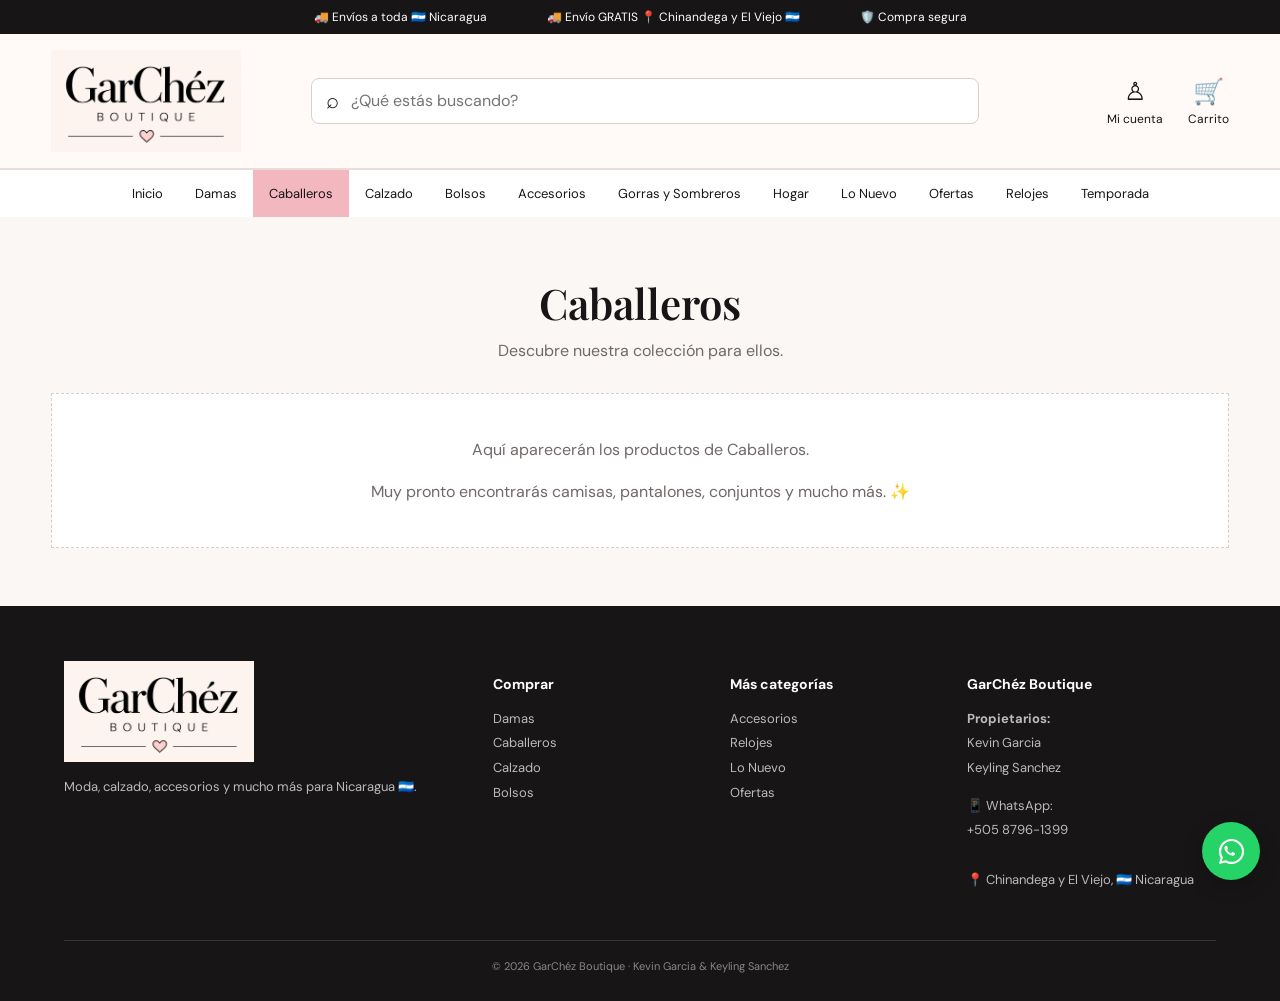
<file: Caballeros/index.html>
<!DOCTYPE html>
<html lang="es">
<head>
<meta charset="UTF-8">
<meta name="viewport" content="width=device-width, initial-scale=1.0">
<title>Caballeros | GarChéz Boutique</title>

<link rel="stylesheet" href="../assets/style.css">

<style>
.gc-product{position:relative;overflow:hidden}
.gc-badges{position:absolute;top:12px;left:12px;z-index:2;display:flex;flex-direction:column;gap:6px}
.gc-badge{display:inline-block;padding:6px 10px;border-radius:20px;background:#111;color:#fff;font-size:12px;font-weight:bold}
.gc-badge-offer{background:#d4af37;color:#111}
.gc-badge-out{background:#777}
.gc-old-price{color:#888;text-decoration:line-through;font-size:14px;margin-bottom:3px}
.gc-details{margin:10px 0;font-size:14px;line-height:1.6}
.gc-description{margin:10px 0;color:#555;font-size:14px;line-height:1.5}
.gc-gallery{display:flex;gap:6px;padding:8px;overflow-x:auto}
.gc-gallery img{width:55px;height:55px;object-fit:cover;border-radius:5px;cursor:pointer;border:1px solid #ddd}
.gc-main-photo img{width:100%;height:320px;object-fit:cover;display:block}
.gc-buy-disabled{background:#999!important;pointer-events:none}
</style>
</head>

<body>

<div class="topbar">
  <span>🚚 Envíos a toda 🇳🇮 Nicaragua</span>
  <span>🚚 Envío GRATIS 📍 Chinandega y El Viejo 🇳🇮</span>
  <span>🛡️ Compra segura</span>
</div>

<header class="header">
  <div class="head">

    <a href="../index.html">
      <img src="../assets/LOGO.jpeg" class="logo" alt="GarChéz Boutique">
    </a>

    <div class="search">
      <span>⌕</span>
      <input type="search" placeholder="¿Qué estás buscando?" id="search">
    </div>

    <div class="actions">
      <div class="action">
        <b>♙</b>
        <span>Mi cuenta</span>
      </div>

      <div class="action">
        <b>🛒</b>
        <span>Carrito</span>
      </div>
    </div>

  </div>
</header>

<nav class="nav">
  <a href="../index.html">Inicio</a>
  <a href="../Damas/index.html">Damas</a>
  <a href="index.html" class="active">Caballeros</a>
  <a href="../Calzado/index.html">Calzado</a>
  <a href="../Bolsos/index.html">Bolsos</a>
  <a href="../Accesorios/index.html">Accesorios</a>
  <a href="../Gorras%20y%20Sombreros/index.html">Gorras y Sombreros</a>
  <a href="../Hogar/index.html">Hogar</a>
  <a href="../Lo%20Nuevo/index.html">Lo Nuevo</a>
  <a href="../Ofertas/index.html">Ofertas</a>
  <a href="../Relojes/index.html">Relojes</a>
  <a href="../Temporada/index.html">Temporada</a>
</nav>

<main>

<section class="section">

  <div class="title">
    <h1>Caballeros</h1>
    <p>Descubre nuestra colección para ellos.</p>
  </div>

  <div class="products" id="products">

    <div class="empty" style="grid-column:1/-1">
      Aquí aparecerán los productos de Caballeros.
      <br><br>
      Muy pronto encontrarás camisas,
      pantalones, conjuntos y mucho más.
    </div>

  </div>

</section>

</main>

<footer class="footer">

<div class="foot">

  <div>
    <img src="../assets/LOGO.jpeg" class="logo" alt="GarChéz Boutique">

    <p>
      Moda, calzado, accesorios y mucho más
      para Nicaragua 🇳🇮.
    </p>
  </div>

  <div>
    <h3>Comprar</h3>
    <a href="../Damas/index.html">Damas</a>
    <a href="../Caballeros/index.html">Caballeros</a>
    <a href="../Calzado/index.html">Calzado</a>
    <a href="../Bolsos/index.html">Bolsos</a>
  </div>

  <div>
    <h3>Más categorías</h3>
    <a href="../Accesorios/index.html">Accesorios</a>
    <a href="../Relojes/index.html">Relojes</a>
    <a href="../Lo%20Nuevo/index.html">Lo Nuevo</a>
    <a href="../Ofertas/index.html">Ofertas</a>
  </div>

  <div>
    <h3>GarChéz Boutique</h3>

    <p>
      <strong>Propietarios:</strong><br>
      Kevin Garcia<br>
      Keyling Sanchez
    </p>

    <p>
      📱 WhatsApp:
      <a href="https://wa.me/50587961399" target="_blank">
        +505 8796-1399
      </a>
      <br>
      📍 Chinandega y El Viejo,
      🇳🇮 Nicaragua
    </p>
  </div>

</div>

<div class="bottom">
  © 2026 GarChéz Boutique · Kevin Garcia & Keyling Sanchez
</div>

</footer>

<a
  class="whatsapp"
  href="https://wa.me/50587961399"
  target="_blank"
  aria-label="Escribir por WhatsApp">

  <svg viewBox="0 0 32 32" xmlns="http://www.w3.org/2000/svg">

    <path d="M19.11 17.36c-.27-.14-1.59-.78-1.84-.87-.25-.09-.43-.14-.61.14-.18.27-.7.87-.86 1.05-.16.18-.32.2-.59.07-.27-.14-1.13-.42-2.15-1.34-.79-.7-1.32-1.57-1.48-1.84-.16-.27-.02-.42.12-.56.12-.12.27-.32.41-.48.14-.16.18-.27.27-.45.09-.18.05-.34-.02-.48-.07-.14-.61-1.47-.84-2.02-.22-.53-.45-.46-.61-.47-.16-.01-.34-.01-.52-.01-.18 0-.48.07-.73.34-.25.27-.95.93-.95 2.27s.98 2.63 1.11 2.81c.14.18 1.92 2.93 4.65 4.11.65.28 1.16.45 1.56.57.66.21 1.26.18 1.73.11.53-.08 1.59-.65 1.81-1.28.23-.63.23-1.17.16-1.28-.07-.11-.25-.18-.52-.32z"/>

    <path d="M16.02 3C8.84 3 3 8.84 3 16.02c0 2.29.6 4.45 1.74 6.36L3 29l6.83-1.7a12.94 12.94 0 0 0 6.19 1.57h.01C23.2 28.87 29 23.05 29 16.02 29 8.84 23.2 3 16.02 3zm0 23.7h-.01a10.74 10.74 0 0 1-5.48-1.5l-.39-.23-4.05 1.01 1.08-3.95-.25-.41a10.72 10.72 0 1 1 9.1 5.08z"/>

  </svg>
</a>

<script>
const contenedor = document.getElementById("products");
let productos = [];

function normalizarImagen(imagen) {

  if (!imagen) return "";

  if (
    imagen.startsWith("http://") ||
    imagen.startsWith("https://") ||
    imagen.startsWith("/")
  ) {
    return imagen;
  }

  if (imagen.startsWith("../")) {
    return imagen;
  }

  return "../" + imagen.replace(/^\.?\//, "");
}

function escapar(texto) {

  return String(texto ?? "")
    .replace(/&/g, "&amp;")
    .replace(/</g, "&lt;")
    .replace(/>/g, "&gt;")
    .replace(/"/g, "&quot;")
    .replace(/'/g, "&#039;");
}

function crearProducto(producto) {

  const nombre = producto.nombre || "Producto";
  const precio = producto.precio || "";
  const precioAnterior = producto.precio_anterior || "";
  const color = producto.color || "";
  const talla = producto.talla || "";
  const descripcion = producto.descripcion || "";
  const disponibilidad = producto.disponibilidad || "Disponible";
  const oferta = producto.oferta === true;

  const imagenPrincipal =
    normalizarImagen(producto.imagen);

  let galeria = [];

  if (Array.isArray(producto.galeria)) {
    galeria = producto.galeria
      .filter(Boolean)
      .map(normalizarImagen);
  }

  const imagenes = [
    imagenPrincipal,
    ...galeria
  ].filter(Boolean);

  const tarjeta = document.createElement("div");
  tarjeta.className = "product gc-product";

  let badges = "";

  if (oferta) {
    badges += `
      <span class="gc-badge gc-badge-offer">
        OFERTA 🔥
      </span>
    `;
  }

  if (disponibilidad === "Agotado") {
    badges += `
      <span class="gc-badge gc-badge-out">
        AGOTADO
      </span>
    `;
  }

  let detalles = "";

  if (color) {
    detalles += `
      <div>
        🎨 <strong>Color:</strong> ${escapar(color)}
      </div>
    `;
  }

  if (talla) {
    detalles += `
      <div>
        📏 <strong>Talla:</strong> ${escapar(talla)}
      </div>
    `;
  }

  let precioHTML = "";

  if (precioAnterior) {
    precioHTML += `
      <div class="gc-old-price">
        ${escapar(precioAnterior)}
      </div>
    `;
  }

  precioHTML += `
    <div class="price">
      ${escapar(precio)}
    </div>
  `;

  let boton = "";

  if (disponibilidad === "Agotado") {

    boton = `
      <div class="buy gc-buy-disabled">
        Producto agotado
      </div>
    `;

  } else {

    let mensaje =
      "Hola 👋, me interesa este producto de GarChéz Boutique: " +
      nombre;

    if (color) mensaje += " | Color: " + color;
    if (talla) mensaje += " | Talla: " + talla;

    const whatsapp =
      "https://wa.me/50587961399?text=" +
      encodeURIComponent(mensaje);

    boton = `
      <a
        class="buy"
        href="${whatsapp}"
        target="_blank">
        Comprar por WhatsApp 💬
      </a>
    `;
  }

  tarjeta.innerHTML = `

    <div class="gc-badges">
      ${badges}
    </div>

    <div class="photo gc-main-photo">

      ${
        imagenPrincipal
        ? `
          <img
            src="${imagenPrincipal}"
            alt="${escapar(nombre)}"
            loading="lazy"
            class="gc-main-product-image">
        `
        : `
          <div class="empty">
            Sin imagen
          </div>
        `
      }

    </div>

    ${
      imagenes.length > 1
      ? `
        <div class="gc-gallery">

          ${imagenes.map((img, i) => `
            <img
              src="${img}"
              alt="${escapar(nombre)}"
              class="gc-gallery-image"
              data-image="${img}"
              ${i === 0 ? 'style="border:2px solid #111"' : ""}
            >
          `).join("")}

        </div>
      `
      : ""
    }

    <div class="info">

      <h3>${escapar(nombre)}</h3>

      ${precioHTML}

      ${
        detalles
        ? `<div class="gc-details">${detalles}</div>`
        : ""
      }

      ${
        descripcion
        ? `<div class="gc-description">${escapar(descripcion)}</div>`
        : ""
      }

      ${boton}

    </div>
  `;

  const imagenGrande =
    tarjeta.querySelector(".gc-main-product-image");

  const miniaturas =
    tarjeta.querySelectorAll(".gc-gallery-image");

  miniaturas.forEach(miniatura => {

    miniatura.addEventListener("click", () => {

      if (imagenGrande) {
        imagenGrande.src =
          miniatura.getAttribute("data-image");
      }

      miniaturas.forEach(img => {
        img.style.border = "1px solid #ddd";
      });

      miniatura.style.border = "2px solid #111";
    });

  });

  return tarjeta;
}

function mostrarProductos(lista) {

  if (!lista.length) {

    contenedor.innerHTML = `
      <div
        class="empty"
        style="grid-column:1/-1">

        Aquí aparecerán los productos de Caballeros.

        <br><br>

        Muy pronto encontrarás camisas,
        pantalones, conjuntos y mucho más. ✨

      </div>
    `;

    return;
  }

  contenedor.innerHTML = "";

  lista.forEach(producto => {
    contenedor.appendChild(
      crearProducto(producto)
    );
  });
}

fetch("../data/caballeros.json")

  .then(response => {

    if (!response.ok) {
      throw new Error(
        "No se encontró el archivo de productos."
      );
    }

    return response.json();
  })

  .then(data => {

    productos =
      Array.isArray(data)
      ? data
      : [];

    mostrarProductos(productos);

  })

  .catch(error => {

    console.error(error);
    mostrarProductos([]);

  });

const search =
  document.getElementById("search");

if (search) {

  search.addEventListener(
    "keydown",
    function(event) {

      if (event.key === "Enter") {

        const value =
          search.value.trim();

        if (value !== "") {

          window.location.href =
            "../Lo%20Nuevo/index.html?buscar=" +
            encodeURIComponent(value);
        }

      }

    }
  );
}
</script>

</body>
</html>
</file>
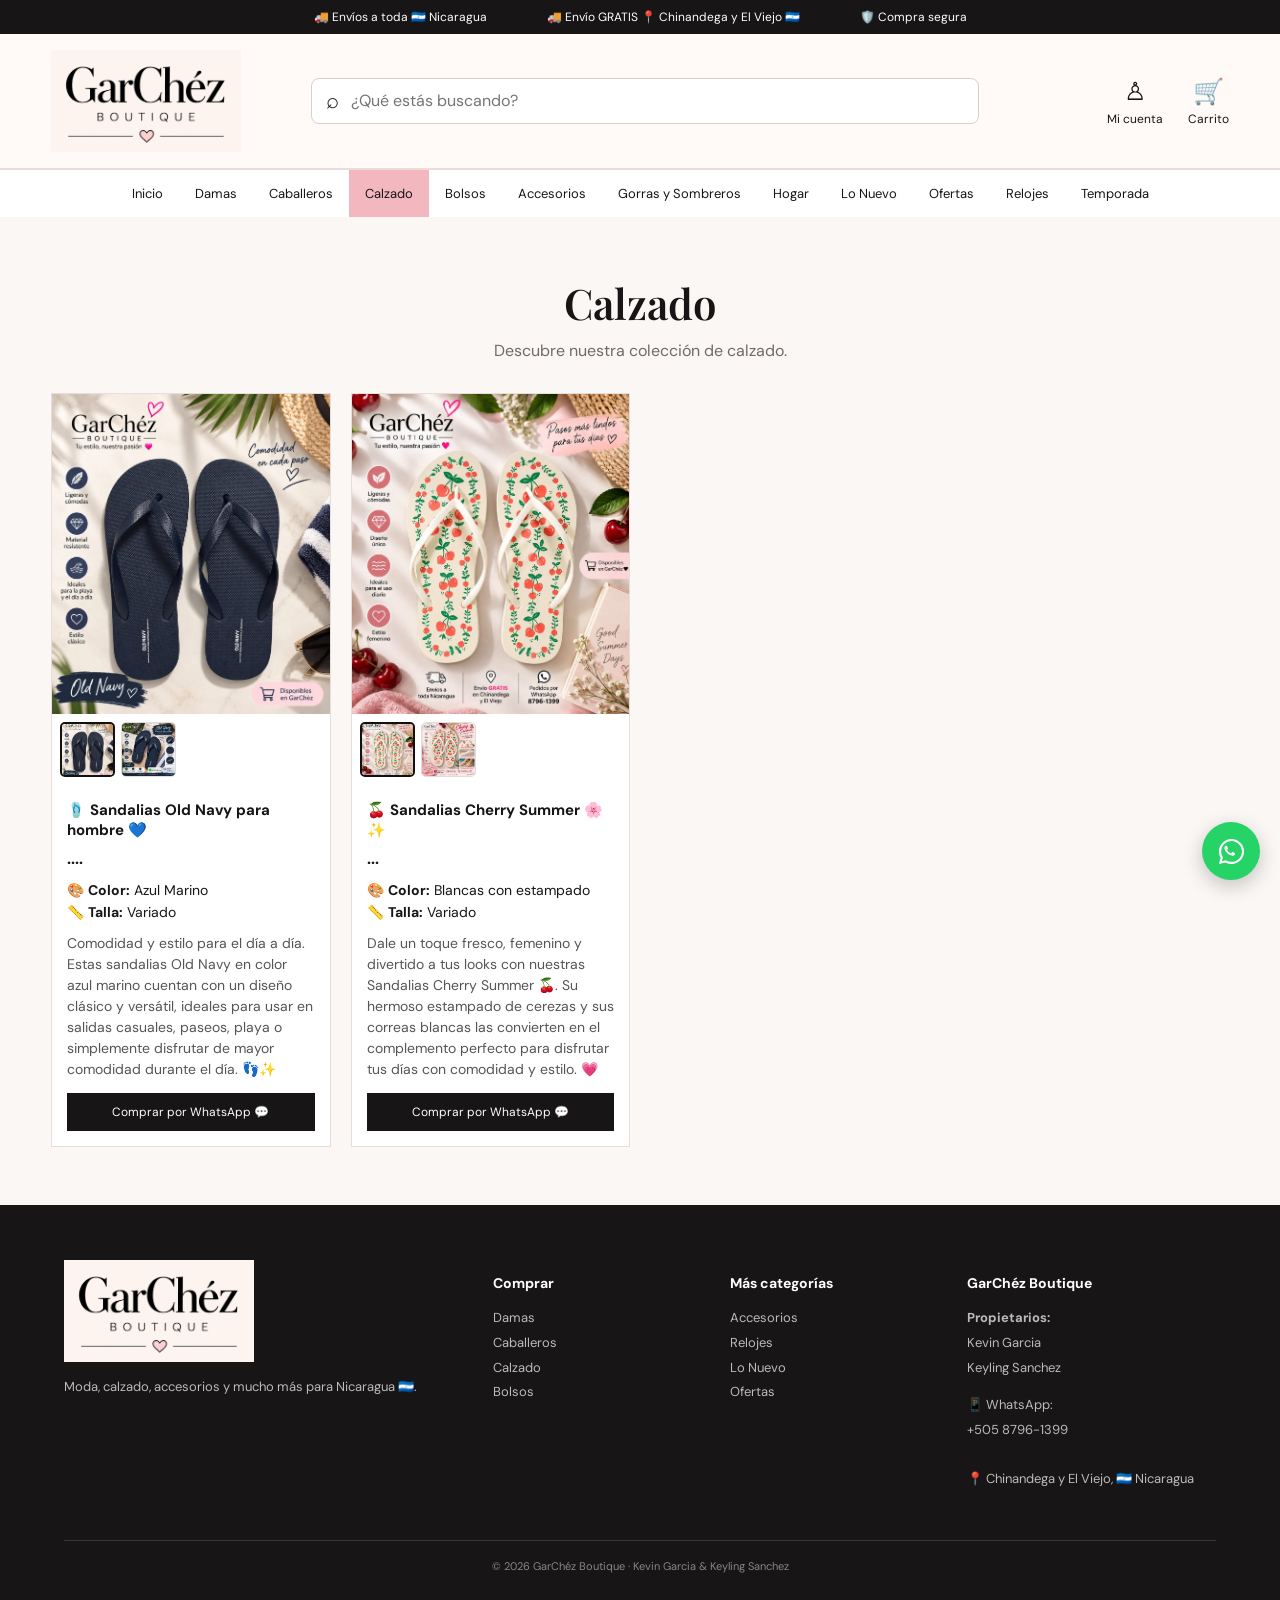
<file: Calzado/index.html>
<!DOCTYPE html>
<html lang="es">
<head>
<meta charset="UTF-8">
<meta name="viewport" content="width=device-width, initial-scale=1.0">
<title>Calzado | GarChéz Boutique</title>

<link rel="stylesheet" href="../assets/style.css">

<style>
.gc-product {
  position: relative;
  overflow: hidden;
}

.gc-badges {
  position: absolute;
  top: 12px;
  left: 12px;
  z-index: 2;
  display: flex;
  flex-direction: column;
  gap: 6px;
}

.gc-badge {
  display: inline-block;
  padding: 6px 10px;
  border-radius: 20px;
  background: #111;
  color: #fff;
  font-size: 12px;
  font-weight: bold;
}

.gc-badge-offer {
  background: #d4af37;
  color: #111;
}

.gc-badge-out {
  background: #777;
}

.gc-old-price {
  color: #888;
  text-decoration: line-through;
  font-size: 14px;
  margin-bottom: 3px;
}

.gc-details {
  margin: 10px 0;
  font-size: 14px;
  line-height: 1.6;
}

.gc-description {
  margin: 10px 0;
  color: #555;
  font-size: 14px;
  line-height: 1.5;
}

.gc-gallery {
  display: flex;
  gap: 6px;
  padding: 8px;
  overflow-x: auto;
}

.gc-gallery img {
  width: 55px;
  height: 55px;
  object-fit: cover;
  border-radius: 5px;
  cursor: pointer;
  border: 1px solid #ddd;
}

.gc-main-photo img {
  width: 100%;
  height: 320px;
  object-fit: cover;
  display: block;
}

.gc-buy-disabled {
  background: #999 !important;
  pointer-events: none;
}
</style>
</head>

<body>

<div class="topbar">
  <span>🚚 Envíos a toda 🇳🇮 Nicaragua</span>
  <span>🚚 Envío GRATIS 📍 Chinandega y El Viejo 🇳🇮</span>
  <span>🛡️ Compra segura</span>
</div>

<header class="header">
  <div class="head">

    <a href="../index.html">
      <img
        src="../assets/LOGO.jpeg"
        class="logo"
        alt="GarChéz Boutique">
    </a>

    <div class="search">
      <span>⌕</span>
      <input
        type="search"
        placeholder="¿Qué estás buscando?"
        id="search">
    </div>

    <div class="actions">
      <div class="action">
        <b>♙</b>
        <span>Mi cuenta</span>
      </div>

      <div class="action">
        <b>🛒</b>
        <span>Carrito</span>
      </div>
    </div>

  </div>
</header>

<nav class="nav">
  <a href="../index.html">Inicio</a>
  <a href="../Damas/index.html">Damas</a>
  <a href="../Caballeros/index.html">Caballeros</a>
  <a href="index.html" class="active">Calzado</a>
  <a href="../Bolsos/index.html">Bolsos</a>
  <a href="../Accesorios/index.html">Accesorios</a>
  <a href="../Gorras%20y%20Sombreros/index.html">Gorras y Sombreros</a>
  <a href="../Hogar/index.html">Hogar</a>
  <a href="../Lo%20Nuevo/index.html">Lo Nuevo</a>
  <a href="../Ofertas/index.html">Ofertas</a>
  <a href="../Relojes/index.html">Relojes</a>
  <a href="../Temporada/index.html">Temporada</a>
</nav>

<main>

<section class="section">

<div class="title">
  <h1>Calzado</h1>
  <p>
    Descubre nuestra colección de calzado.
  </p>
</div>

<div class="products" id="products">

<div class="empty" style="grid-column:1/-1">
  Aquí aparecerán los productos de Calzado.
  <br><br>
  Muy pronto encontrarás zapatos,
  sandalias, zapatillas y mucho más.
</div>

</div>

</section>

</main>

<footer class="footer">

<div class="foot">

<div>
<img
  src="../assets/LOGO.jpeg"
  class="logo"
  alt="GarChéz Boutique">

<p>
  Moda, calzado, accesorios y mucho más
  para Nicaragua 🇳🇮.
</p>
</div>

<div>
<h3>Comprar</h3>
<a href="../Damas/index.html">Damas</a>
<a href="../Caballeros/index.html">Caballeros</a>
<a href="../Calzado/index.html">Calzado</a>
<a href="../Bolsos/index.html">Bolsos</a>
</div>

<div>
<h3>Más categorías</h3>

<a href="../Accesorios/index.html">Accesorios</a>
<a href="../Relojes/index.html">Relojes</a>
<a href="../Lo%20Nuevo/index.html">Lo Nuevo</a>
<a href="../Ofertas/index.html">Ofertas</a>
</div>

<div>
<h3>GarChéz Boutique</h3>

<p>
<strong>Propietarios:</strong><br>
Kevin Garcia<br>
Keyling Sanchez
</p>

<p>
📱 WhatsApp:
<a
  href="https://wa.me/50587961399"
  target="_blank">
  +505 8796-1399
</a>
<br>
📍 Chinandega y El Viejo,
🇳🇮 Nicaragua
</p>
</div>

</div>

<div class="bottom">
© 2026 GarChéz Boutique ·
Kevin Garcia & Keyling Sanchez
</div>

</footer>

<a
class="whatsapp"
href="https://wa.me/50587961399"
target="_blank"
aria-label="Escribir por WhatsApp">

<svg
viewBox="0 0 32 32"
xmlns="http://www.w3.org/2000/svg">

<path d="M19.11 17.36c-.27-.14-1.59-.78-1.84-.87-.25-.09-.43-.14-.61.14-.18.27-.7.87-.86 1.05-.16.18-.32.2-.59.07-.27-.14-1.13-.42-2.15-1.34-.79-.7-1.32-1.57-1.48-1.84-.16-.27-.02-.42.12-.56.12-.12.27-.32.41-.48.14-.16.18-.27.27-.45.09-.18.05-.34-.02-.48-.07-.14-.61-1.47-.84-2.02-.22-.53-.45-.46-.61-.47-.16-.01-.34-.01-.52-.01-.18 0-.48.07-.73.34-.25.27-.95.93-.95 2.27s.98 2.63 1.11 2.81c.14.18 1.92 2.93 4.65 4.11.65.28 1.16.45 1.56.57.66.21 1.26.18 1.73.11.53-.08 1.59-.65 1.81-1.28.23-.63.23-1.17.16-1.28-.07-.11-.25-.18-.52-.32z"/>

<path d="M16.02 3C8.84 3 3 8.84 3 16.02c0 2.29.6 4.45 1.74 6.36L3 29l6.83-1.7a12.94 12.94 0 0 0 6.19 1.57h.01C23.2 28.87 29 23.05 29 16.02 29 8.84 23.2 3 16.02 3zm0 23.7h-.01a10.74 10.74 0 0 1-5.48-1.5l-.39-.23-4.05 1.01 1.08-3.95-.25-.41a10.72 10.72 0 1 1 9.1 5.08z"/>

</svg>
</a>

<script>
const contenedor = document.getElementById("products");
let productos = [];

function normalizarImagen(imagen) {

  if (!imagen) return "";

  if (
    imagen.startsWith("http://") ||
    imagen.startsWith("https://") ||
    imagen.startsWith("/")
  ) {
    return imagen;
  }

  if (imagen.startsWith("../")) {
    return imagen;
  }

  return "../" + imagen.replace(/^\.?\//, "");
}

function escapar(texto) {

  return String(texto ?? "")
    .replace(/&/g, "&amp;")
    .replace(/</g, "&lt;")
    .replace(/>/g, "&gt;")
    .replace(/"/g, "&quot;")
    .replace(/'/g, "&#039;");
}

function crearProducto(producto) {

  const nombre = producto.nombre || "Producto";
  const precio = producto.precio || "";
  const precioAnterior =
    producto.precio_anterior || "";
  const color = producto.color || "";
  const talla = producto.talla || "";
  const descripcion =
    producto.descripcion || "";

  const disponibilidad =
    producto.disponibilidad || "Disponible";

  const oferta = producto.oferta === true;

  const imagenPrincipal =
    normalizarImagen(producto.imagen);

  let galeria = [];

  if (Array.isArray(producto.galeria)) {

    galeria = producto.galeria
      .filter(Boolean)
      .map(normalizarImagen);
  }

  const imagenes = [
    imagenPrincipal,
    ...galeria
  ].filter(Boolean);

  const tarjeta =
    document.createElement("div");

  tarjeta.className =
    "product gc-product";

  let badges = "";

  if (oferta) {

    badges += `
      <span class="gc-badge gc-badge-offer">
        OFERTA 🔥
      </span>
    `;
  }

  if (disponibilidad === "Agotado") {

    badges += `
      <span class="gc-badge gc-badge-out">
        AGOTADO
      </span>
    `;
  }

  let detalles = "";

  if (color) {

    detalles += `
      <div>
        🎨 <strong>Color:</strong>
        ${escapar(color)}
      </div>
    `;
  }

  if (talla) {

    detalles += `
      <div>
        📏 <strong>Talla:</strong>
        ${escapar(talla)}
      </div>
    `;
  }

  let precioHTML = "";

  if (precioAnterior) {

    precioHTML += `
      <div class="gc-old-price">
        ${escapar(precioAnterior)}
      </div>
    `;
  }

  precioHTML += `
    <div class="price">
      ${escapar(precio)}
    </div>
  `;

  let boton = "";

  if (disponibilidad === "Agotado") {

    boton = `
      <div class="buy gc-buy-disabled">
        Producto agotado
      </div>
    `;

  } else {

    let mensaje =
      "Hola 👋, me interesa este producto de GarChéz Boutique: " +
      nombre;

    if (color) {
      mensaje += " | Color: " + color;
    }

    if (talla) {
      mensaje += " | Talla: " + talla;
    }

    const whatsapp =
      "https://wa.me/50587961399?text=" +
      encodeURIComponent(mensaje);

    boton = `
      <a
        class="buy"
        href="${whatsapp}"
        target="_blank">
        Comprar por WhatsApp 💬
      </a>
    `;
  }

  tarjeta.innerHTML = `

    <div class="gc-badges">
      ${badges}
    </div>

    <div class="photo gc-main-photo">

      ${
        imagenPrincipal

        ? `
          <img
            src="${imagenPrincipal}"
            alt="${escapar(nombre)}"
            loading="lazy"
            class="gc-main-product-image">
        `

        : `
          <div class="empty">
            Sin imagen
          </div>
        `
      }

    </div>

    ${
      imagenes.length > 1

      ? `
        <div class="gc-gallery">

          ${imagenes.map((img, i) => `

            <img
              src="${img}"
              alt="${escapar(nombre)}"
              class="gc-gallery-image"
              data-image="${img}"
              ${i === 0
                ? 'style="border:2px solid #111"'
                : ""}
            >

          `).join("")}

        </div>
      `

      : ""
    }

    <div class="info">

      <h3>
        ${escapar(nombre)}
      </h3>

      ${precioHTML}

      ${
        detalles
        ? `
          <div class="gc-details">
            ${detalles}
          </div>
        `
        : ""
      }

      ${
        descripcion
        ? `
          <div class="gc-description">
            ${escapar(descripcion)}
          </div>
        `
        : ""
      }

      ${boton}

    </div>
  `;

  const imagenGrande =
    tarjeta.querySelector(
      ".gc-main-product-image"
    );

  const miniaturas =
    tarjeta.querySelectorAll(
      ".gc-gallery-image"
    );

  miniaturas.forEach(miniatura => {

    miniatura.addEventListener(
      "click",
      () => {

        if (imagenGrande) {

          imagenGrande.src =
            miniatura.getAttribute(
              "data-image"
            );
        }

        miniaturas.forEach(img => {
          img.style.border =
            "1px solid #ddd";
        });

        miniatura.style.border =
          "2px solid #111";
      }
    );
  });

  return tarjeta;
}

function mostrarProductos(lista) {

  if (!lista.length) {

    contenedor.innerHTML = `
      <div
        class="empty"
        style="grid-column:1/-1">

        Aquí aparecerán los productos de Calzado.

        <br><br>

        Muy pronto encontrarás zapatos,
        sandalias, zapatillas y mucho más. ✨

      </div>
    `;

    return;
  }

  contenedor.innerHTML = "";

  lista.forEach(producto => {

    contenedor.appendChild(
      crearProducto(producto)
    );

  });
}

fetch("../data/calzado.json")

  .then(response => {

    if (!response.ok) {

      throw new Error(
        "No se encontró el archivo de productos."
      );
    }

    return response.json();
  })

  .then(data => {

    productos =
      Array.isArray(data)
        ? data
        : [];

    mostrarProductos(productos);

  })

  .catch(error => {

    console.error(error);

    mostrarProductos([]);

  });

const search =
  document.getElementById("search");

if (search) {

  search.addEventListener(
    "keydown",
    function(event) {

      if (event.key === "Enter") {

        const value =
          search.value.trim();

        if (value !== "") {

          window.location.href =
            "../Lo%20Nuevo/index.html?buscar=" +
            encodeURIComponent(value);
        }
      }

    }
  );
}
</script>

</body>
</html>
</file>
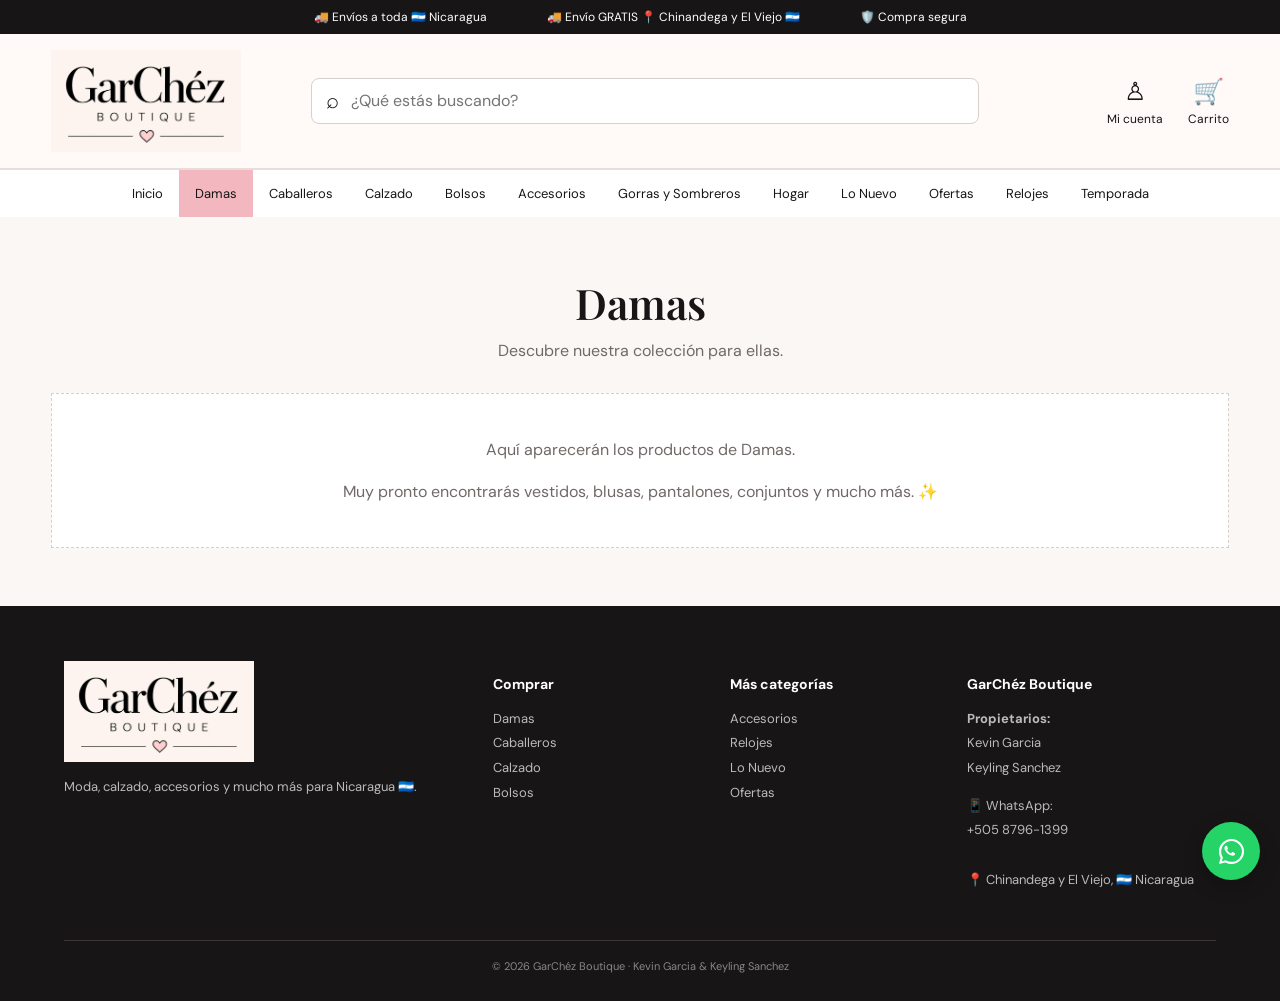
<file: Damas/index.html>
<!DOCTYPE html>
<html lang="es">
<head>
<meta charset="UTF-8">
<meta name="viewport" content="width=device-width, initial-scale=1.0">
<title>Damas | GarChéz Boutique</title>

<link rel="stylesheet" href="../assets/style.css">

<style>
/* SOLO estilos de productos. No modifica el encabezado ni el logo */
.gc-product {
  position: relative;
  overflow: hidden;
}

.gc-badges {
  position: absolute;
  top: 12px;
  left: 12px;
  z-index: 2;
  display: flex;
  flex-direction: column;
  gap: 6px;
}

.gc-badge {
  display: inline-block;
  padding: 6px 10px;
  border-radius: 20px;
  background: #111;
  color: #fff;
  font-size: 12px;
  font-weight: bold;
}

.gc-badge-offer {
  background: #d4af37;
  color: #111;
}

.gc-badge-out {
  background: #777;
}

.gc-old-price {
  color: #888;
  text-decoration: line-through;
  font-size: 14px;
  margin-bottom: 3px;
}

.gc-details {
  margin: 10px 0;
  font-size: 14px;
  line-height: 1.6;
}

.gc-description {
  margin: 10px 0;
  color: #555;
  font-size: 14px;
  line-height: 1.5;
}

.gc-gallery {
  display: flex;
  gap: 6px;
  padding: 8px;
  overflow-x: auto;
}

.gc-gallery img {
  width: 55px;
  height: 55px;
  object-fit: cover;
  border-radius: 5px;
  cursor: pointer;
  border: 1px solid #ddd;
}

.gc-main-photo img {
  width: 100%;
  height: 320px;
  object-fit: cover;
  display: block;
}

.gc-buy-disabled {
  background: #999 !important;
  pointer-events: none;
}
</style>
</head>

<body>

<div class="topbar">
  <span>🚚 Envíos a toda 🇳🇮 Nicaragua</span>
  <span>🚚 Envío GRATIS 📍 Chinandega y El Viejo 🇳🇮</span>
  <span>🛡️ Compra segura</span>
</div>

<header class="header">
  <div class="head">

    <a href="../index.html">
      <img
        src="../assets/LOGO.jpeg"
        class="logo"
        alt="GarChéz Boutique">
    </a>

    <div class="search">
      <span>⌕</span>
      <input
        type="search"
        placeholder="¿Qué estás buscando?"
        id="search">
    </div>

    <div class="actions">
      <div class="action">
        <b>♙</b>
        <span>Mi cuenta</span>
      </div>

      <div class="action">
        <b>🛒</b>
        <span>Carrito</span>
      </div>
    </div>

  </div>
</header>

<nav class="nav">
  <a href="../index.html">Inicio</a>
  <a href="index.html" class="active">Damas</a>
  <a href="../Caballeros/index.html">Caballeros</a>
  <a href="../Calzado/index.html">Calzado</a>
  <a href="../Bolsos/index.html">Bolsos</a>
  <a href="../Accesorios/index.html">Accesorios</a>
  <a href="../Gorras%20y%20Sombreros/index.html">Gorras y Sombreros</a>
  <a href="../Hogar/index.html">Hogar</a>
  <a href="../Lo%20Nuevo/index.html">Lo Nuevo</a>
  <a href="../Ofertas/index.html">Ofertas</a>
  <a href="../Relojes/index.html">Relojes</a>
  <a href="../Temporada/index.html">Temporada</a>
</nav>

<main>

  <section class="section">

    <div class="title">
      <h1>Damas</h1>
      <p>
        Descubre nuestra colección para ellas.
      </p>
    </div>

    <div class="products" id="products">

      <div class="empty" style="grid-column:1/-1">
        Aquí aparecerán los productos de Damas.
        <br><br>
        Muy pronto encontrarás vestidos,
        blusas, pantalones, conjuntos y mucho más.
      </div>

    </div>

  </section>

</main>

<footer class="footer">

  <div class="foot">

    <div>
      <img
        src="../assets/LOGO.jpeg"
        class="logo"
        alt="GarChéz Boutique">

      <p>
        Moda, calzado, accesorios y mucho más
        para Nicaragua 🇳🇮.
      </p>
    </div>

    <div>
      <h3>Comprar</h3>
      <a href="../Damas/index.html">Damas</a>
      <a href="../Caballeros/index.html">Caballeros</a>
      <a href="../Calzado/index.html">Calzado</a>
      <a href="../Bolsos/index.html">Bolsos</a>
    </div>

    <div>
      <h3>Más categorías</h3>

      <a href="../Accesorios/index.html">
        Accesorios
      </a>

      <a href="../Relojes/index.html">
        Relojes
      </a>

      <a href="../Lo%20Nuevo/index.html">
        Lo Nuevo
      </a>

      <a href="../Ofertas/index.html">
        Ofertas
      </a>
    </div>

    <div>
      <h3>GarChéz Boutique</h3>

      <p>
        <strong>Propietarios:</strong><br>
        Kevin Garcia<br>
        Keyling Sanchez
      </p>

      <p>
        📱 WhatsApp:
        <a
          href="https://wa.me/50587961399"
          target="_blank">
          +505 8796-1399
        </a>
        <br>
        📍 Chinandega y El Viejo,
        🇳🇮 Nicaragua
      </p>
    </div>

  </div>

  <div class="bottom">
    © 2026 GarChéz Boutique ·
    Kevin Garcia & Keyling Sanchez
  </div>

</footer>

<a
  class="whatsapp"
  href="https://wa.me/50587961399"
  target="_blank"
  aria-label="Escribir por WhatsApp">

  <svg
    viewBox="0 0 32 32"
    xmlns="http://www.w3.org/2000/svg">

    <path d="M19.11 17.36c-.27-.14-1.59-.78-1.84-.87-.25-.09-.43-.14-.61.14-.18.27-.7.87-.86 1.05-.16.18-.32.2-.59.07-.27-.14-1.13-.42-2.15-1.34-.79-.7-1.32-1.57-1.48-1.84-.16-.27-.02-.42.12-.56.12-.12.27-.32.41-.48.14-.16.18-.27.27-.45.09-.18.05-.34-.02-.48-.07-.14-.61-1.47-.84-2.02-.22-.53-.45-.46-.61-.47-.16-.01-.34-.01-.52-.01-.18 0-.48.07-.73.34-.25.27-.95.93-.95 2.27s.98 2.63 1.11 2.81c.14.18 1.92 2.93 4.65 4.11.65.28 1.16.45 1.56.57.66.21 1.26.18 1.73.11.53-.08 1.59-.65 1.81-1.28.23-.63.23-1.17.16-1.28-.07-.11-.25-.18-.52-.32z"/>

    <path d="M16.02 3C8.84 3 3 8.84 3 16.02c0 2.29.6 4.45 1.74 6.36L3 29l6.83-1.7a12.94 12.94 0 0 0 6.19 1.57h.01C23.2 28.87 29 23.05 29 16.02 29 8.84 23.2 3 16.02 3zm0 23.7h-.01a10.74 10.74 0 0 1-5.48-1.5l-.39-.23-4.05 1.01 1.08-3.95-.25-.41a10.72 10.72 0 1 1 9.1 5.08z"/>

  </svg>

</a>

<script>
const contenedor = document.getElementById("products");
let productos = [];

/* Convierte la ruta de la imagen en una ruta correcta */
function normalizarImagen(imagen) {

  if (!imagen) return "";

  if (
    imagen.startsWith("http://") ||
    imagen.startsWith("https://") ||
    imagen.startsWith("/")
  ) {
    return imagen;
  }

  if (imagen.startsWith("../")) {
    return imagen;
  }

  return "../" + imagen.replace(/^\.?\//, "");
}

/* Evita problemas si el texto contiene caracteres especiales */
function escapar(texto) {

  return String(texto ?? "")
    .replace(/&/g, "&amp;")
    .replace(/</g, "&lt;")
    .replace(/>/g, "&gt;")
    .replace(/"/g, "&quot;")
    .replace(/'/g, "&#039;");
}

/* Crea cada producto */
function crearProducto(producto) {

  const nombre = producto.nombre || "Producto";
  const precio = producto.precio || "";
  const precioAnterior = producto.precio_anterior || "";
  const color = producto.color || "";
  const talla = producto.talla || "";
  const descripcion = producto.descripcion || "";
  const disponibilidad =
    producto.disponibilidad || "Disponible";

  const oferta = producto.oferta === true;

  const imagenPrincipal =
    normalizarImagen(producto.imagen);

  let galeria = [];

  if (Array.isArray(producto.galeria)) {

    galeria = producto.galeria
      .filter(Boolean)
      .map(normalizarImagen);
  }

  const imagenes = [
    imagenPrincipal,
    ...galeria
  ].filter(Boolean);

  const tarjeta = document.createElement("div");

  tarjeta.className = "product gc-product";

  let badges = "";

  if (oferta) {

    badges += `
      <span class="gc-badge gc-badge-offer">
        OFERTA 🔥
      </span>
    `;
  }

  if (disponibilidad === "Agotado") {

    badges += `
      <span class="gc-badge gc-badge-out">
        AGOTADO
      </span>
    `;
  }

  let detalles = "";

  if (color) {

    detalles += `
      <div>
        🎨 <strong>Color:</strong>
        ${escapar(color)}
      </div>
    `;
  }

  if (talla) {

    detalles += `
      <div>
        📏 <strong>Talla:</strong>
        ${escapar(talla)}
      </div>
    `;
  }

  let precioHTML = "";

  if (precioAnterior) {

    precioHTML += `
      <div class="gc-old-price">
        ${escapar(precioAnterior)}
      </div>
    `;
  }

  precioHTML += `
    <div class="price">
      ${escapar(precio)}
    </div>
  `;

  let boton = "";

  if (disponibilidad === "Agotado") {

    boton = `
      <div class="buy gc-buy-disabled">
        Producto agotado
      </div>
    `;

  } else {

    let mensaje =
      "Hola 👋, me interesa este producto de GarChéz Boutique: " +
      nombre;

    if (color) {
      mensaje += " | Color: " + color;
    }

    if (talla) {
      mensaje += " | Talla: " + talla;
    }

    const whatsapp =
      "https://wa.me/50587961399?text=" +
      encodeURIComponent(mensaje);

    boton = `
      <a
        class="buy"
        href="${whatsapp}"
        target="_blank">
        Comprar por WhatsApp 💬
      </a>
    `;
  }

  tarjeta.innerHTML = `

    <div class="gc-badges">
      ${badges}
    </div>

    <div class="photo gc-main-photo">

      ${
        imagenPrincipal

          ? `
            <img
              src="${imagenPrincipal}"
              alt="${escapar(nombre)}"
              loading="lazy"
              class="gc-main-product-image">
          `

          : `
            <div class="empty">
              Sin imagen
            </div>
          `
      }

    </div>

    ${
      imagenes.length > 1

        ? `
          <div class="gc-gallery">

            ${imagenes.map((img, i) => `

              <img
                src="${img}"
                alt="${escapar(nombre)}"
                class="gc-gallery-image"
                data-image="${img}"
                ${i === 0
                  ? 'style="border:2px solid #111"'
                  : ""}
              >

            `).join("")}

          </div>
        `

        : ""
    }

    <div class="info">

      <h3>
        ${escapar(nombre)}
      </h3>

      ${precioHTML}

      ${
        detalles
          ? `
            <div class="gc-details">
              ${detalles}
            </div>
          `
          : ""
      }

      ${
        descripcion
          ? `
            <div class="gc-description">
              ${escapar(descripcion)}
            </div>
          `
          : ""
      }

      ${boton}

    </div>
  `;

  const imagenGrande =
    tarjeta.querySelector(
      ".gc-main-product-image"
    );

  const miniaturas =
    tarjeta.querySelectorAll(
      ".gc-gallery-image"
    );

  miniaturas.forEach(miniatura => {

    miniatura.addEventListener(
      "click",
      () => {

        if (imagenGrande) {

          imagenGrande.src =
            miniatura.getAttribute(
              "data-image"
            );
        }

        miniaturas.forEach(img => {
          img.style.border =
            "1px solid #ddd";
        });

        miniatura.style.border =
          "2px solid #111";
      }
    );
  });

  return tarjeta;
}

/* Muestra los productos */
function mostrarProductos(lista) {

  if (!lista.length) {

    contenedor.innerHTML = `
      <div
        class="empty"
        style="grid-column:1/-1">

        Aquí aparecerán los productos de Damas.

        <br><br>

        Muy pronto encontrarás vestidos,
        blusas, pantalones, conjuntos y mucho más. ✨

      </div>
    `;

    return;
  }

  contenedor.innerHTML = "";

  lista.forEach(producto => {

    contenedor.appendChild(
      crearProducto(producto)
    );

  });
}

/* Cargar productos desde Pages CMS */
fetch("../data/damas.json")

  .then(response => {

    if (!response.ok) {

      throw new Error(
        "No se encontró el archivo de productos."
      );
    }

    return response.json();
  })

  .then(data => {

    productos =
      Array.isArray(data)
        ? data
        : [];

    mostrarProductos(productos);

  })

  .catch(error => {

    console.error(error);

    mostrarProductos([]);

  });


/* Buscador */
const search =
  document.getElementById("search");

if (search) {

  search.addEventListener(
    "keydown",
    function(event) {

      if (event.key === "Enter") {

        const value =
          search.value.trim();

        if (value !== "") {

          window.location.href =
            "../Lo%20Nuevo/index.html?buscar=" +
            encodeURIComponent(value);
        }
      }

    }
  );
}
</script>

</body>
</html>
</file>
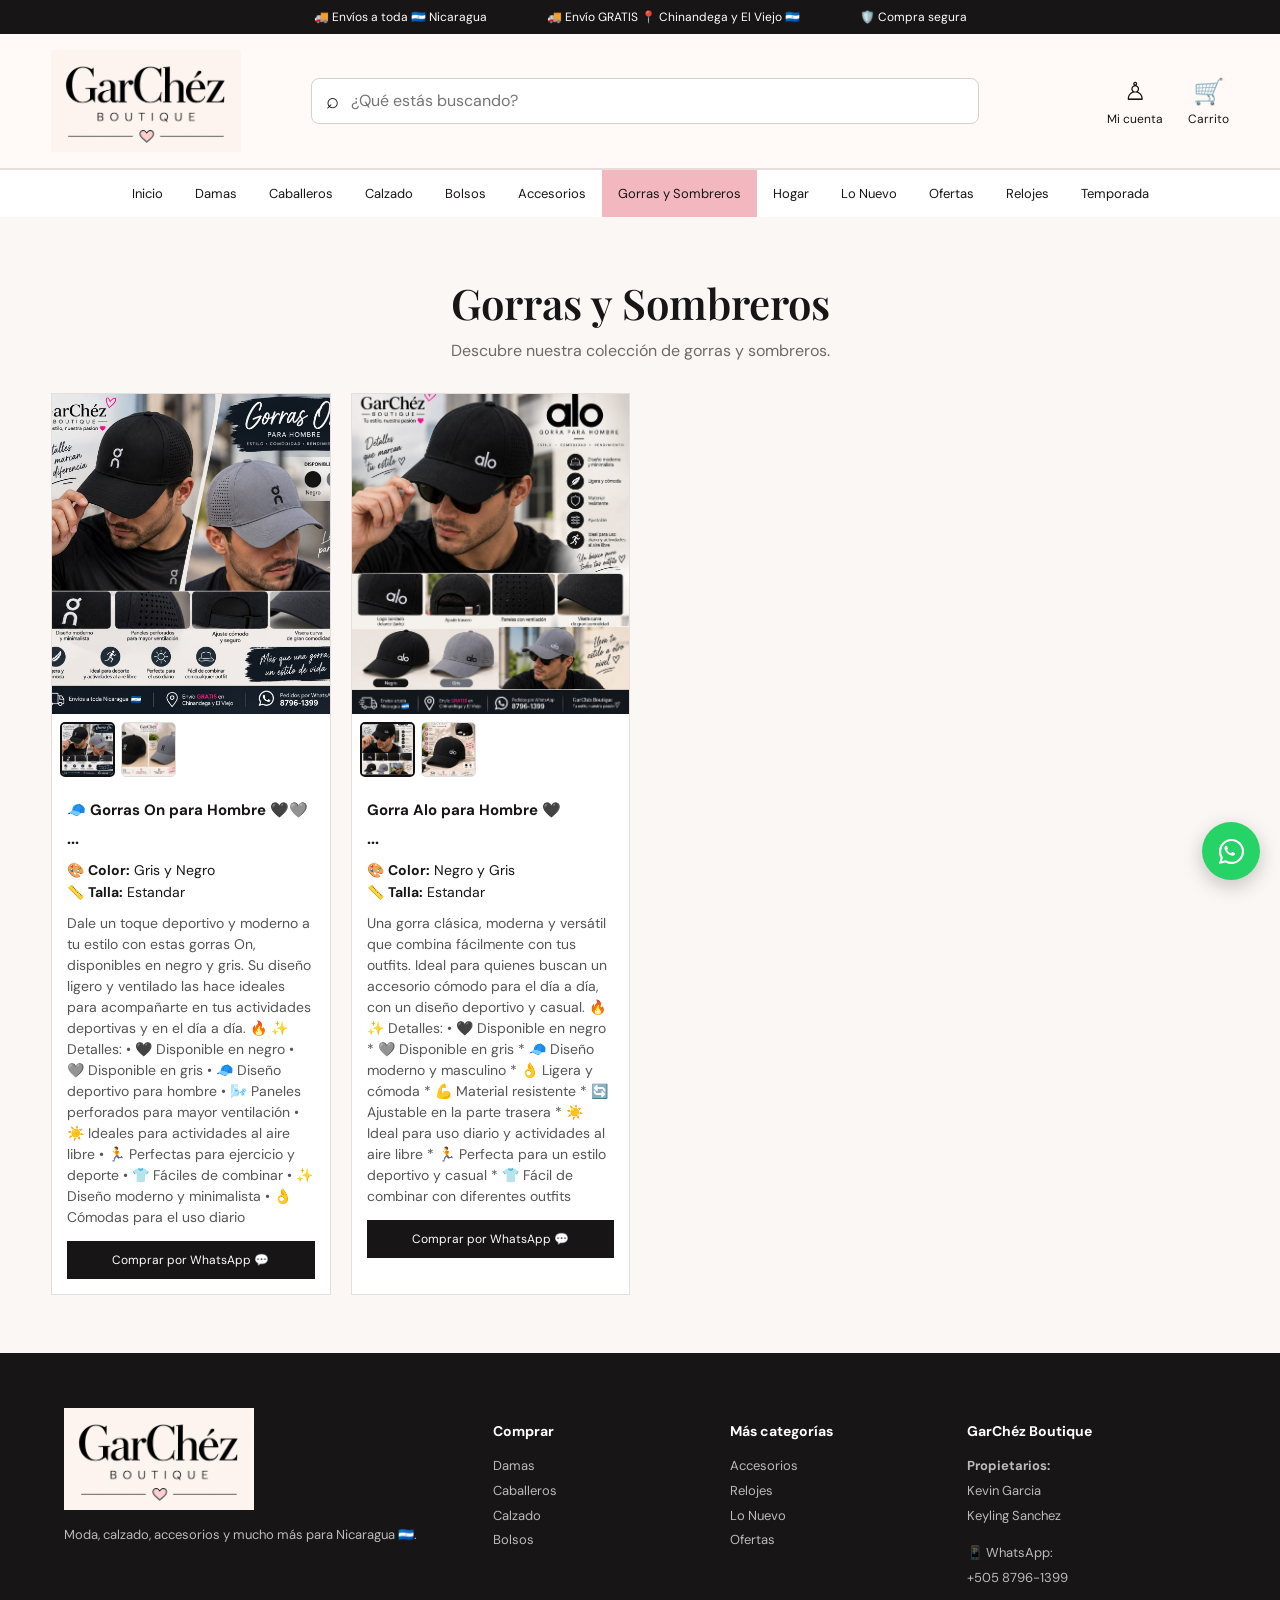
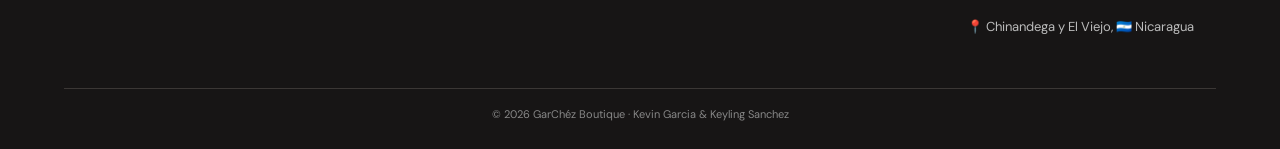
<file: Gorras y Sombreros/index.html>
<!DOCTYPE html>
<html lang="es">
<head>
<meta charset="UTF-8">
<meta name="viewport" content="width=device-width, initial-scale=1.0">
<title>Gorras y Sombreros | GarChéz Boutique</title>

<link rel="stylesheet" href="../assets/style.css">

<style>
.gc-product {
  position: relative;
  overflow: hidden;
}

.gc-badges {
  position: absolute;
  top: 12px;
  left: 12px;
  z-index: 2;
  display: flex;
  flex-direction: column;
  gap: 6px;
}

.gc-badge {
  display: inline-block;
  padding: 6px 10px;
  border-radius: 20px;
  background: #111;
  color: #fff;
  font-size: 12px;
  font-weight: bold;
}

.gc-badge-offer {
  background: #d4af37;
  color: #111;
}

.gc-badge-out {
  background: #777;
}

.gc-old-price {
  color: #888;
  text-decoration: line-through;
  font-size: 14px;
  margin-bottom: 3px;
}

.gc-details {
  margin: 10px 0;
  font-size: 14px;
  line-height: 1.6;
}

.gc-description {
  margin: 10px 0;
  color: #555;
  font-size: 14px;
  line-height: 1.5;
}

.gc-gallery {
  display: flex;
  gap: 6px;
  padding: 8px;
  overflow-x: auto;
}

.gc-gallery img {
  width: 55px;
  height: 55px;
  object-fit: cover;
  border-radius: 5px;
  cursor: pointer;
  border: 1px solid #ddd;
}

.gc-main-photo img {
  width: 100%;
  height: 320px;
  object-fit: cover;
  display: block;
}

.gc-buy-disabled {
  background: #999 !important;
  pointer-events: none;
}
</style>
</head>

<body>

<div class="topbar">
  <span>🚚 Envíos a toda 🇳🇮 Nicaragua</span>
  <span>🚚 Envío GRATIS 📍 Chinandega y El Viejo 🇳🇮</span>
  <span>🛡️ Compra segura</span>
</div>

<header class="header">
  <div class="head">

    <a href="../index.html">
      <img
        src="../assets/LOGO.jpeg"
        class="logo"
        alt="GarChéz Boutique">
    </a>

    <div class="search">
      <span>⌕</span>
      <input
        type="search"
        placeholder="¿Qué estás buscando?"
        id="search">
    </div>

    <div class="actions">

      <div class="action">
        <b>♙</b>
        <span>Mi cuenta</span>
      </div>

      <div class="action">
        <b>🛒</b>
        <span>Carrito</span>
      </div>

    </div>
  </div>
</header>

<nav class="nav">

  <a href="../index.html">Inicio</a>

  <a href="../Damas/index.html">
    Damas
  </a>

  <a href="../Caballeros/index.html">
    Caballeros
  </a>

  <a href="../Calzado/index.html">
    Calzado
  </a>

  <a href="../Bolsos/index.html">
    Bolsos
  </a>

  <a href="../Accesorios/index.html">
    Accesorios
  </a>

  <a href="index.html" class="active">
    Gorras y Sombreros
  </a>

  <a href="../Hogar/index.html">
    Hogar
  </a>

  <a href="../Lo%20Nuevo/index.html">
    Lo Nuevo
  </a>

  <a href="../Ofertas/index.html">
    Ofertas
  </a>

  <a href="../Relojes/index.html">
    Relojes
  </a>

  <a href="../Temporada/index.html">
    Temporada
  </a>

</nav>

<main>

<section class="section">

  <div class="title">

    <h1>Gorras y Sombreros</h1>

    <p>
      Descubre nuestra colección de gorras y sombreros.
    </p>

  </div>

  <div
    class="products"
    id="products">

    <div
      class="empty"
      style="grid-column:1/-1">

      Aquí aparecerán los productos de Gorras y Sombreros.

      <br><br>

      Muy pronto encontrarás gorras,
      sombreros y mucho más. 🧢👒✨

    </div>

  </div>

</section>

</main>

<footer class="footer">

  <div class="foot">

    <div>

      <img
        src="../assets/LOGO.jpeg"
        class="logo"
        alt="GarChéz Boutique">

      <p>
        Moda, calzado, accesorios y mucho más
        para Nicaragua 🇳🇮.
      </p>

    </div>

    <div>

      <h3>Comprar</h3>

      <a href="../Damas/index.html">Damas</a>
      <a href="../Caballeros/index.html">Caballeros</a>
      <a href="../Calzado/index.html">Calzado</a>
      <a href="../Bolsos/index.html">Bolsos</a>

    </div>

    <div>

      <h3>Más categorías</h3>

      <a href="../Accesorios/index.html">
        Accesorios
      </a>

      <a href="../Relojes/index.html">
        Relojes
      </a>

      <a href="../Lo%20Nuevo/index.html">
        Lo Nuevo
      </a>

      <a href="../Ofertas/index.html">
        Ofertas
      </a>

    </div>

    <div>

      <h3>GarChéz Boutique</h3>

      <p>
        <strong>Propietarios:</strong><br>
        Kevin Garcia<br>
        Keyling Sanchez
      </p>

      <p>
        📱 WhatsApp:

        <a
          href="https://wa.me/50587961399"
          target="_blank">

          +505 8796-1399

        </a>

        <br>

        📍 Chinandega y El Viejo,
        🇳🇮 Nicaragua

      </p>

    </div>

  </div>

  <div class="bottom">

    © 2026 GarChéz Boutique ·
    Kevin Garcia & Keyling Sanchez

  </div>

</footer>

<a
  class="whatsapp"
  href="https://wa.me/50587961399"
  target="_blank"
  aria-label="Escribir por WhatsApp">

  <svg
    viewBox="0 0 32 32"
    xmlns="http://www.w3.org/2000/svg">

    <path d="M19.11 17.36c-.27-.14-1.59-.78-1.84-.87-.25-.09-.43-.14-.61.14-.18.27-.7.87-.86 1.05-.16.18-.32.2-.59.07-.27-.14-1.13-.42-2.15-1.34-.79-.7-1.32-1.57-1.48-1.84-.16-.27-.02-.42.12-.56.12-.12.27-.32.41-.48.14-.16.18-.27.27-.45.09-.18.05-.34-.02-.48-.07-.14-.61-1.47-.84-2.02-.22-.53-.45-.46-.61-.47-.16-.01-.34-.01-.52-.01-.18 0-.48.07-.73.34-.25.27-.95.93-.95 2.27s.98 2.63 1.11 2.81c.14.18 1.92 2.93 4.65 4.11.65.28 1.16.45 1.56.57.66.21 1.26.18 1.73.11.53-.08 1.59-.65 1.81-1.28.23-.63.23-1.17.16-1.28-.07-.11-.25-.18-.52-.32z"/>

    <path d="M16.02 3C8.84 3 3 8.84 3 16.02c0 2.29.6 4.45 1.74 6.36L3 29l6.83-1.7a12.94 12.94 0 0 0 6.19 1.57h.01C23.2 28.87 29 23.05 29 16.02 29 8.84 23.2 3 16.02 3zm0 23.7h-.01a10.74 10.74 0 0 1-5.48-1.5l-.39-.23-4.05 1.01 1.08-3.95-.25-.41a10.72 10.72 0 1 1 9.1 5.08z"/>

  </svg>

</a>

<script>

const contenedor =
  document.getElementById("products");

let productos = [];

function normalizarImagen(imagen) {

  if (!imagen) return "";

  if (
    imagen.startsWith("http://") ||
    imagen.startsWith("https://") ||
    imagen.startsWith("/")
  ) {
    return imagen;
  }

  if (imagen.startsWith("../")) {
    return imagen;
  }

  return "../" +
    imagen.replace(/^\.?\//, "");
}

function escapar(texto) {

  return String(texto ?? "")
    .replace(/&/g, "&amp;")
    .replace(/</g, "&lt;")
    .replace(/>/g, "&gt;")
    .replace(/"/g, "&quot;")
    .replace(/'/g, "&#039;");
}

function crearProducto(producto) {

  const nombre =
    producto.nombre || "Producto";

  const precio =
    producto.precio || "";

  const precioAnterior =
    producto.precio_anterior || "";

  const color =
    producto.color || "";

  const talla =
    producto.talla || "";

  const descripcion =
    producto.descripcion || "";

  const disponibilidad =
    producto.disponibilidad || "Disponible";

  const oferta =
    producto.oferta === true;

  const imagenPrincipal =
    normalizarImagen(producto.imagen);

  let galeria = [];

  if (Array.isArray(producto.galeria)) {

    galeria =
      producto.galeria
        .filter(Boolean)
        .map(normalizarImagen);

  }

  const imagenes = [
    imagenPrincipal,
    ...galeria
  ].filter(Boolean);

  const tarjeta =
    document.createElement("div");

  tarjeta.className =
    "product gc-product";

  let badges = "";

  if (oferta) {

    badges += `
      <span class="gc-badge gc-badge-offer">
        OFERTA 🔥
      </span>
    `;

  }

  if (disponibilidad === "Agotado") {

    badges += `
      <span class="gc-badge gc-badge-out">
        AGOTADO
      </span>
    `;

  }

  let detalles = "";

  if (color) {

    detalles += `
      <div>
        🎨 <strong>Color:</strong>
        ${escapar(color)}
      </div>
    `;

  }

  if (talla) {

    detalles += `
      <div>
        📏 <strong>Talla:</strong>
        ${escapar(talla)}
      </div>
    `;

  }

  let precioHTML = "";

  if (precioAnterior) {

    precioHTML += `
      <div class="gc-old-price">
        ${escapar(precioAnterior)}
      </div>
    `;

  }

  precioHTML += `
    <div class="price">
      ${escapar(precio)}
    </div>
  `;

  let boton = "";

  if (disponibilidad === "Agotado") {

    boton = `
      <div class="buy gc-buy-disabled">
        Producto agotado
      </div>
    `;

  } else {

    let mensaje =
      "Hola 👋, me interesa este producto de GarChéz Boutique: " +
      nombre;

    if (color) {
      mensaje += " | Color: " + color;
    }

    if (talla) {
      mensaje += " | Talla: " + talla;
    }

    const whatsapp =
      "https://wa.me/50587961399?text=" +
      encodeURIComponent(mensaje);

    boton = `
      <a
        class="buy"
        href="${whatsapp}"
        target="_blank">

        Comprar por WhatsApp 💬

      </a>
    `;

  }

  tarjeta.innerHTML = `

    <div class="gc-badges">
      ${badges}
    </div>

    <div class="photo gc-main-photo">

      ${
        imagenPrincipal

        ? `

          <img
            src="${imagenPrincipal}"
            alt="${escapar(nombre)}"
            loading="lazy"
            class="gc-main-product-image">

        `

        : `

          <div class="empty">
            Sin imagen
          </div>

        `
      }

    </div>

    ${
      imagenes.length > 1

      ? `

        <div class="gc-gallery">

          ${imagenes.map((img, i) => `

            <img
              src="${img}"
              alt="${escapar(nombre)}"
              class="gc-gallery-image"
              data-image="${img}"
              ${
                i === 0
                ? 'style="border:2px solid #111"'
                : ""
              }>

          `).join("")}

        </div>

      `

      : ""
    }

    <div class="info">

      <h3>
        ${escapar(nombre)}
      </h3>

      ${precioHTML}

      ${
        detalles

        ? `

          <div class="gc-details">
            ${detalles}
          </div>

        `

        : ""
      }

      ${
        descripcion

        ? `

          <div class="gc-description">
            ${escapar(descripcion)}
          </div>

        `

        : ""
      }

      ${boton}

    </div>

  `;

  const imagenGrande =
    tarjeta.querySelector(
      ".gc-main-product-image"
    );

  const miniaturas =
    tarjeta.querySelectorAll(
      ".gc-gallery-image"
    );

  miniaturas.forEach(miniatura => {

    miniatura.addEventListener(
      "click",
      () => {

        if (imagenGrande) {

          imagenGrande.src =
            miniatura.getAttribute(
              "data-image"
            );

        }

        miniaturas.forEach(img => {

          img.style.border =
            "1px solid #ddd";

        });

        miniatura.style.border =
          "2px solid #111";

      }
    );

  });

  return tarjeta;
}

function mostrarProductos(lista) {

  if (!lista.length) {

    contenedor.innerHTML = `

      <div
        class="empty"
        style="grid-column:1/-1">

        Aquí aparecerán los productos de Gorras y Sombreros.

        <br><br>

        Muy pronto encontrarás gorras,
        sombreros y mucho más. 🧢👒✨

      </div>

    `;

    return;
  }

  contenedor.innerHTML = "";

  lista.forEach(producto => {

    contenedor.appendChild(
      crearProducto(producto)
    );

  });

}

fetch("../data/gorras-sombreros.json")

  .then(response => {

    if (!response.ok) {

      throw new Error(
        "No se encontró el archivo de productos."
      );

    }

    return response.json();

  })

  .then(data => {

    productos =
      Array.isArray(data)
      ? data
      : [];

    mostrarProductos(productos);

  })

  .catch(error => {

    console.error(error);

    mostrarProductos([]);

  });

const search =
  document.getElementById("search");

if (search) {

  search.addEventListener(
    "keydown",
    function(event) {

      if (event.key === "Enter") {

        const value =
          search.value.trim();

        if (value !== "") {

          window.location.href =
            "../Lo%20Nuevo/index.html?buscar=" +
            encodeURIComponent(value);

        }

      }

    }
  );

}

</script>

</body>
</html>
</file>
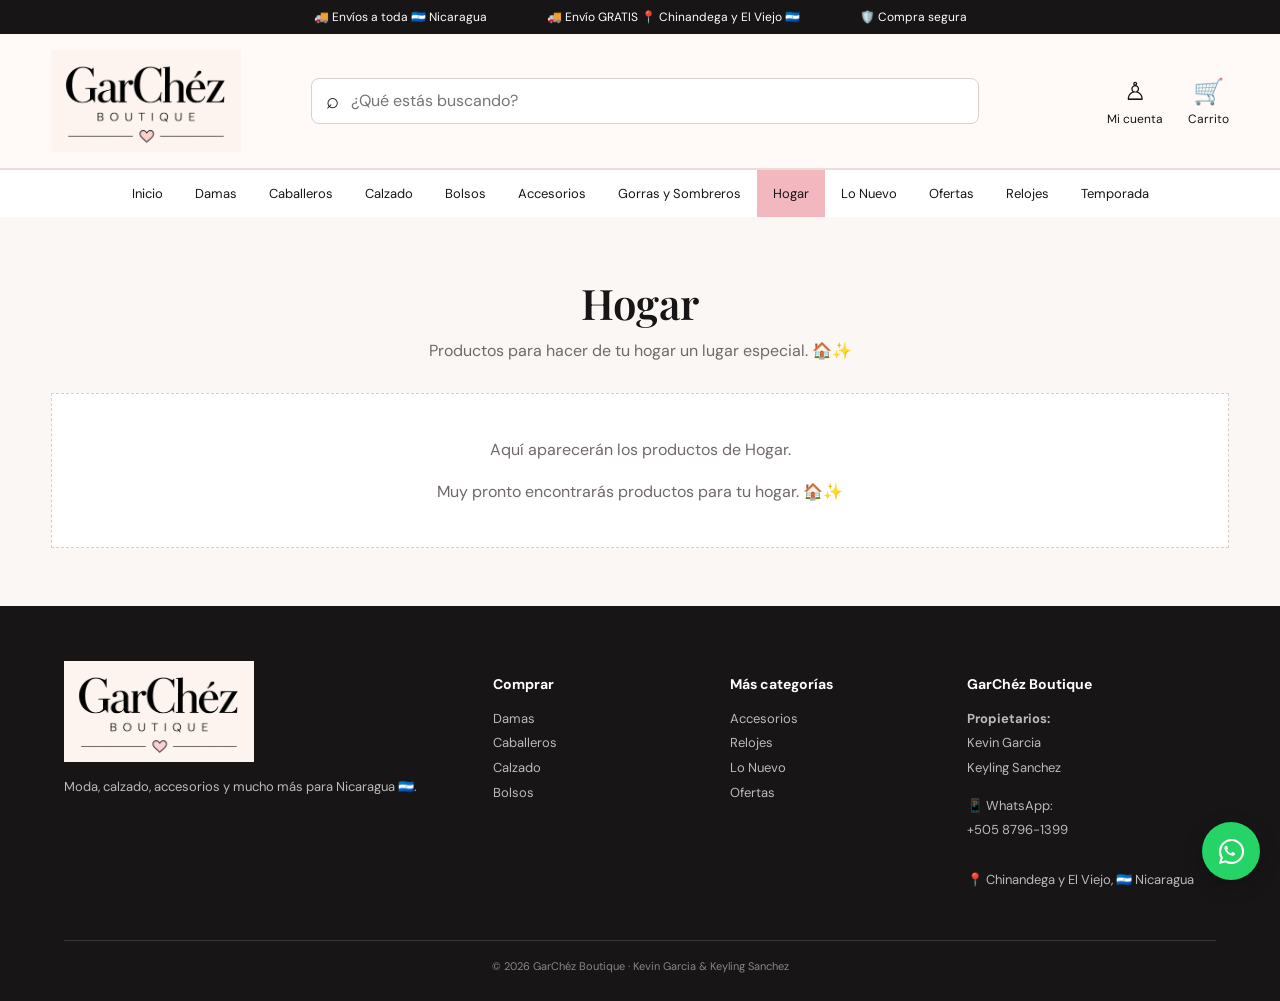
<file: Hogar/index.html>
<!DOCTYPE html>
<html lang="es">
<head>
<meta charset="UTF-8">
<meta name="viewport" content="width=device-width, initial-scale=1.0">
<title>Hogar | GarChéz Boutique</title>

<link rel="stylesheet" href="../assets/style.css">

<style>
.gc-product {
  position: relative;
  overflow: hidden;
}

.gc-badges {
  position: absolute;
  top: 12px;
  left: 12px;
  z-index: 2;
  display: flex;
  flex-direction: column;
  gap: 6px;
}

.gc-badge {
  display: inline-block;
  padding: 6px 10px;
  border-radius: 20px;
  background: #111;
  color: #fff;
  font-size: 12px;
  font-weight: bold;
}

.gc-badge-offer {
  background: #d4af37;
  color: #111;
}

.gc-badge-out {
  background: #777;
}

.gc-old-price {
  color: #888;
  text-decoration: line-through;
  font-size: 14px;
  margin-bottom: 3px;
}

.gc-details {
  margin: 10px 0;
  font-size: 14px;
  line-height: 1.6;
}

.gc-description {
  margin: 10px 0;
  color: #555;
  font-size: 14px;
  line-height: 1.5;
}

.gc-gallery {
  display: flex;
  gap: 6px;
  padding: 8px;
  overflow-x: auto;
}

.gc-gallery img {
  width: 55px;
  height: 55px;
  object-fit: cover;
  border-radius: 5px;
  cursor: pointer;
  border: 1px solid #ddd;
}

.gc-main-photo img {
  width: 100%;
  height: 320px;
  object-fit: cover;
  display: block;
}

.gc-buy-disabled {
  background: #999 !important;
  pointer-events: none;
}
</style>
</head>

<body>

<div class="topbar">
  <span>🚚 Envíos a toda 🇳🇮 Nicaragua</span>
  <span>🚚 Envío GRATIS 📍 Chinandega y El Viejo 🇳🇮</span>
  <span>🛡️ Compra segura</span>
</div>

<header class="header">
  <div class="head">

    <a href="../index.html">
      <img
        src="../assets/LOGO.jpeg"
        class="logo"
        alt="GarChéz Boutique">
    </a>

    <div class="search">
      <span>⌕</span>
      <input
        type="search"
        placeholder="¿Qué estás buscando?"
        id="search">
    </div>

    <div class="actions">
      <div class="action">
        <b>♙</b>
        <span>Mi cuenta</span>
      </div>

      <div class="action">
        <b>🛒</b>
        <span>Carrito</span>
      </div>
    </div>

  </div>
</header>

<nav class="nav">

  <a href="../index.html">Inicio</a>
  <a href="../Damas/index.html">Damas</a>
  <a href="../Caballeros/index.html">Caballeros</a>
  <a href="../Calzado/index.html">Calzado</a>
  <a href="../Bolsos/index.html">Bolsos</a>
  <a href="../Accesorios/index.html">Accesorios</a>
  <a href="../Gorras%20y%20Sombreros/index.html">Gorras y Sombreros</a>

  <a href="index.html" class="active">
    Hogar
  </a>

  <a href="../Lo%20Nuevo/index.html">Lo Nuevo</a>
  <a href="../Ofertas/index.html">Ofertas</a>
  <a href="../Relojes/index.html">Relojes</a>
  <a href="../Temporada/index.html">Temporada</a>

</nav>

<main>

<section class="section">

  <div class="title">

    <h1>Hogar</h1>

    <p>
      Productos para hacer de tu hogar un lugar especial. 🏠✨
    </p>

  </div>

  <div
    class="products"
    id="products">

    <div
      class="empty"
      style="grid-column:1/-1">

      Aquí aparecerán los productos de Hogar.

      <br><br>

      Muy pronto encontrarás productos
      para tu hogar. 🏠✨

    </div>

  </div>

</section>

</main>

<footer class="footer">

  <div class="foot">

    <div>

      <img
        src="../assets/LOGO.jpeg"
        class="logo"
        alt="GarChéz Boutique">

      <p>
        Moda, calzado, accesorios y mucho más
        para Nicaragua 🇳🇮.
      </p>

    </div>

    <div>

      <h3>Comprar</h3>

      <a href="../Damas/index.html">Damas</a>
      <a href="../Caballeros/index.html">Caballeros</a>
      <a href="../Calzado/index.html">Calzado</a>
      <a href="../Bolsos/index.html">Bolsos</a>

    </div>

    <div>

      <h3>Más categorías</h3>

      <a href="../Accesorios/index.html">Accesorios</a>
      <a href="../Relojes/index.html">Relojes</a>
      <a href="../Lo%20Nuevo/index.html">Lo Nuevo</a>
      <a href="../Ofertas/index.html">Ofertas</a>

    </div>

    <div>

      <h3>GarChéz Boutique</h3>

      <p>
        <strong>Propietarios:</strong><br>
        Kevin Garcia<br>
        Keyling Sanchez
      </p>

      <p>
        📱 WhatsApp:

        <a
          href="https://wa.me/50587961399"
          target="_blank">
          +505 8796-1399
        </a>

        <br>

        📍 Chinandega y El Viejo,
        🇳🇮 Nicaragua

      </p>

    </div>

  </div>

  <div class="bottom">

    © 2026 GarChéz Boutique ·
    Kevin Garcia & Keyling Sanchez

  </div>

</footer>

<a
  class="whatsapp"
  href="https://wa.me/50587961399"
  target="_blank"
  aria-label="Escribir por WhatsApp">

  <svg
    viewBox="0 0 32 32"
    xmlns="http://www.w3.org/2000/svg">

    <path d="M19.11 17.36c-.27-.14-1.59-.78-1.84-.87-.25-.09-.43-.14-.61.14-.18.27-.7.87-.86 1.05-.16.18-.32.2-.59.07-.27-.14-1.13-.42-2.15-1.34-.79-.7-1.32-1.57-1.48-1.84-.16-.27-.02-.42.12-.56.12-.12.27-.32.41-.48.14-.16.18-.27.27-.45.09-.18.05-.34-.02-.48-.07-.14-.61-1.47-.84-2.02-.22-.53-.45-.46-.61-.47-.16-.01-.34-.01-.52-.01-.18 0-.48.07-.73.34-.25.27-.95.93-.95 2.27s.98 2.63 1.11 2.81c.14.18 1.92 2.93 4.65 4.11.65.28 1.16.45 1.56.57.66.21 1.26.18 1.73.11.53-.08 1.59-.65 1.81-1.28.23-.63.23-1.17.16-1.28-.07-.11-.25-.18-.52-.32z"/>

    <path d="M16.02 3C8.84 3 3 8.84 3 16.02c0 2.29.6 4.45 1.74 6.36L3 29l6.83-1.7a12.94 12.94 0 0 0 6.19 1.57h.01C23.2 28.87 29 23.05 29 16.02 29 8.84 23.2 3 16.02 3zm0 23.7h-.01a10.74 10.74 0 0 1-5.48-1.5l-.39-.23-4.05 1.01 1.08-3.95-.25-.41a10.72 10.72 0 1 1 9.1 5.08z"/>

  </svg>

</a>

<script>

const contenedor =
  document.getElementById("products");

let productos = [];

function normalizarImagen(imagen) {

  if (!imagen) return "";

  if (
    imagen.startsWith("http://") ||
    imagen.startsWith("https://") ||
    imagen.startsWith("/")
  ) {
    return imagen;
  }

  if (imagen.startsWith("../")) {
    return imagen;
  }

  return "../" +
    imagen.replace(/^\.?\//, "");
}

function escapar(texto) {

  return String(texto ?? "")
    .replace(/&/g, "&amp;")
    .replace(/</g, "&lt;")
    .replace(/>/g, "&gt;")
    .replace(/"/g, "&quot;")
    .replace(/'/g, "&#039;");
}

function crearProducto(producto) {

  const nombre =
    producto.nombre || "Producto";

  const precio =
    producto.precio || "";

  const precioAnterior =
    producto.precio_anterior || "";

  const color =
    producto.color || "";

  const talla =
    producto.talla || "";

  const descripcion =
    producto.descripcion || "";

  const disponibilidad =
    producto.disponibilidad || "Disponible";

  const oferta =
    producto.oferta === true;

  const imagenPrincipal =
    normalizarImagen(producto.imagen);

  let galeria = [];

  if (Array.isArray(producto.galeria)) {

    galeria =
      producto.galeria
        .filter(Boolean)
        .map(normalizarImagen);

  }

  const imagenes = [
    imagenPrincipal,
    ...galeria
  ].filter(Boolean);

  const tarjeta =
    document.createElement("div");

  tarjeta.className =
    "product gc-product";

  let badges = "";

  if (oferta) {

    badges += `
      <span class="gc-badge gc-badge-offer">
        OFERTA 🔥
      </span>
    `;

  }

  if (disponibilidad === "Agotado") {

    badges += `
      <span class="gc-badge gc-badge-out">
        AGOTADO
      </span>
    `;

  }

  let detalles = "";

  if (color) {

    detalles += `
      <div>
        🎨 <strong>Color:</strong>
        ${escapar(color)}
      </div>
    `;

  }

  if (talla) {

    detalles += `
      <div>
        📏 <strong>Talla:</strong>
        ${escapar(talla)}
      </div>
    `;

  }

  let precioHTML = "";

  if (precioAnterior) {

    precioHTML += `
      <div class="gc-old-price">
        ${escapar(precioAnterior)}
      </div>
    `;

  }

  precioHTML += `
    <div class="price">
      ${escapar(precio)}
    </div>
  `;

  let boton = "";

  if (disponibilidad === "Agotado") {

    boton = `
      <div class="buy gc-buy-disabled">
        Producto agotado
      </div>
    `;

  } else {

    let mensaje =
      "Hola 👋, me interesa este producto de GarChéz Boutique: " +
      nombre;

    if (color) {
      mensaje += " | Color: " + color;
    }

    if (talla) {
      mensaje += " | Talla: " + talla;
    }

    const whatsapp =
      "https://wa.me/50587961399?text=" +
      encodeURIComponent(mensaje);

    boton = `
      <a
        class="buy"
        href="${whatsapp}"
        target="_blank">
        Comprar por WhatsApp 💬
      </a>
    `;

  }

  tarjeta.innerHTML = `

    <div class="gc-badges">
      ${badges}
    </div>

    <div class="photo gc-main-photo">

      ${
        imagenPrincipal

        ? `
          <img
            src="${imagenPrincipal}"
            alt="${escapar(nombre)}"
            loading="lazy"
            class="gc-main-product-image">
        `

        : `
          <div class="empty">
            Sin imagen
          </div>
        `
      }

    </div>

    ${
      imagenes.length > 1

      ? `
        <div class="gc-gallery">

          ${imagenes.map((img, i) => `

            <img
              src="${img}"
              alt="${escapar(nombre)}"
              class="gc-gallery-image"
              data-image="${img}"
              ${
                i === 0
                ? 'style="border:2px solid #111"'
                : ""
              }>

          `).join("")}

        </div>
      `

      : ""
    }

    <div class="info">

      <h3>
        ${escapar(nombre)}
      </h3>

      ${precioHTML}

      ${
        detalles
        ? `
          <div class="gc-details">
            ${detalles}
          </div>
        `
        : ""
      }

      ${
        descripcion
        ? `
          <div class="gc-description">
            ${escapar(descripcion)}
          </div>
        `
        : ""
      }

      ${boton}

    </div>

  `;

  const imagenGrande =
    tarjeta.querySelector(
      ".gc-main-product-image"
    );

  const miniaturas =
    tarjeta.querySelectorAll(
      ".gc-gallery-image"
    );

  miniaturas.forEach(miniatura => {

    miniatura.addEventListener(
      "click",
      () => {

        if (imagenGrande) {

          imagenGrande.src =
            miniatura.getAttribute(
              "data-image"
            );

        }

        miniaturas.forEach(img => {
          img.style.border =
            "1px solid #ddd";
        });

        miniatura.style.border =
          "2px solid #111";

      }
    );

  });

  return tarjeta;
}

function mostrarProductos(lista) {

  if (!lista.length) {

    contenedor.innerHTML = `
      <div
        class="empty"
        style="grid-column:1/-1">

        Aquí aparecerán los productos de Hogar.

        <br><br>

        Muy pronto encontrarás productos
        para tu hogar. 🏠✨

      </div>
    `;

    return;
  }

  contenedor.innerHTML = "";

  lista.forEach(producto => {

    contenedor.appendChild(
      crearProducto(producto)
    );

  });

}

fetch("../data/hogar.json")

  .then(response => {

    if (!response.ok) {

      throw new Error(
        "No se encontró el archivo de productos."
      );

    }

    return response.json();

  })

  .then(data => {

    productos =
      Array.isArray(data)
      ? data
      : [];

    mostrarProductos(productos);

  })

  .catch(error => {

    console.error(error);

    mostrarProductos([]);

  });

const search =
  document.getElementById("search");

if (search) {

  search.addEventListener(
    "keydown",
    function(event) {

      if (event.key === "Enter") {

        const value =
          search.value.trim();

        if (value !== "") {

          window.location.href =
            "../Lo%20Nuevo/index.html?buscar=" +
            encodeURIComponent(value);

        }

      }

    }
  );

}

</script>

</body>
</html>
</file>
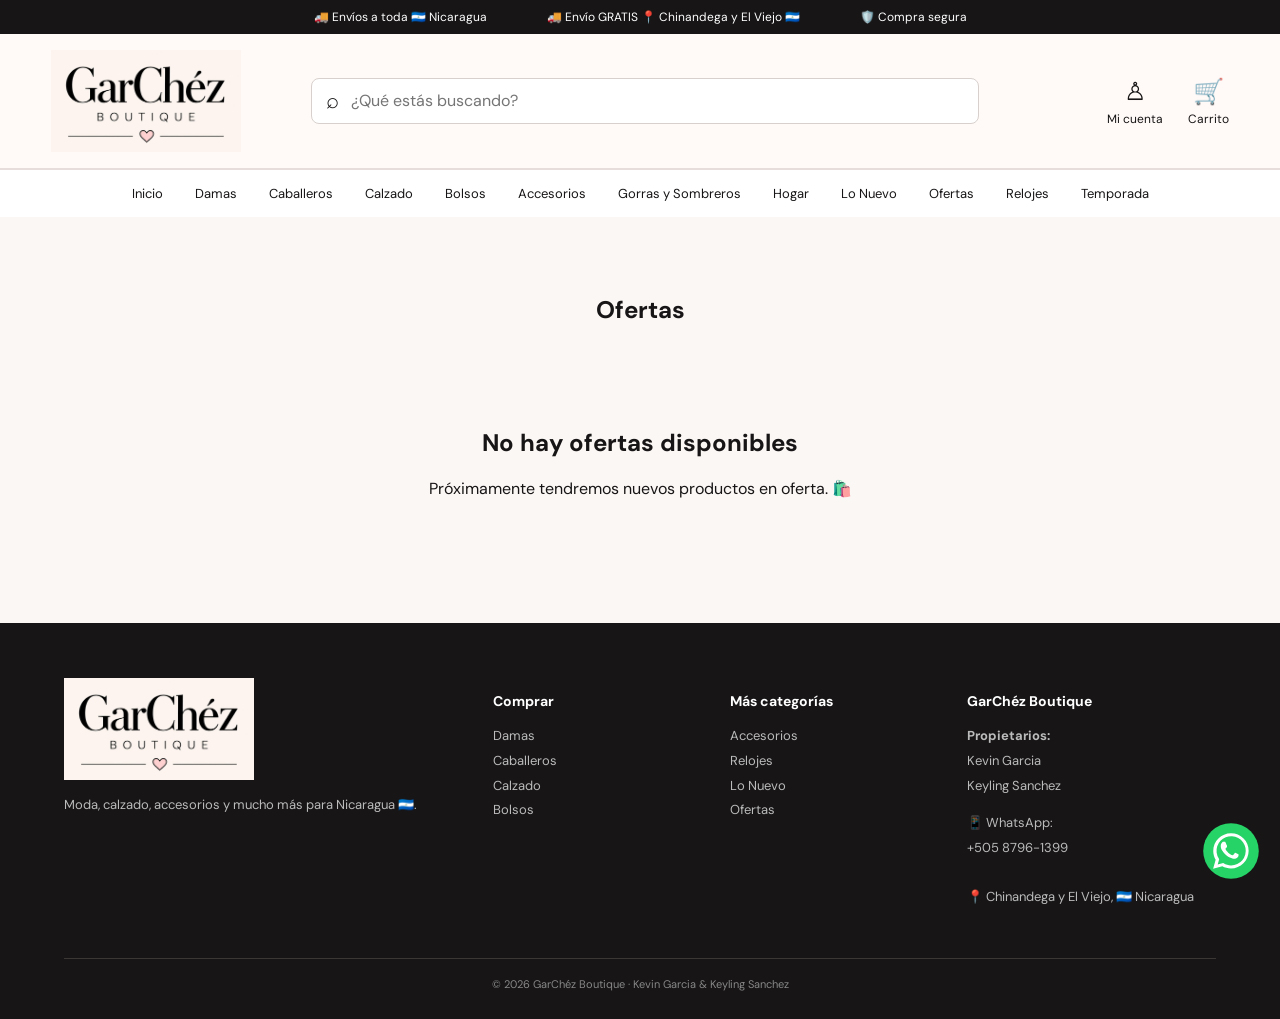
<file: Ofertas/index.html>
<!DOCTYPE html>
<html lang="es">
<head>
<meta charset="UTF-8">
<meta name="viewport" content="width=device-width, initial-scale=1.0">
<title>Ofertas | GarChéz Boutique</title>
<link rel="stylesheet" href="../assets/style.css">

<style>
.gc-products {
  display:grid;
  grid-template-columns:repeat(auto-fit,minmax(220px,1fr));
  gap:25px;
}
.gc-product {
  background:#fff;
  border-radius:14px;
  overflow:hidden;
  box-shadow:0 4px 15px rgba(0,0,0,.08);
  position:relative;
}
.gc-product-image {
  width:100%;
  height:280px;
  object-fit:cover;
  display:block;
  cursor:pointer;
}
.gc-product-info {
  padding:15px;
}
.gc-product-name {
  font-size:18px;
  font-weight:600;
  margin-bottom:8px;
}
.gc-price {
  font-size:20px;
  font-weight:bold;
}
.gc-old-price {
  text-decoration:line-through;
  color:#888;
  margin-right:8px;
}
.gc-badge {
  position:absolute;
  top:10px;
  left:10px;
  background:#000;
  color:#fff;
  padding:6px 10px;
  border-radius:20px;
  font-size:13px;
}
.gc-gallery {
  display:flex;
  gap:6px;
  padding:10px 15px 0;
  overflow-x:auto;
}
.gc-gallery img {
  width:55px;
  height:55px;
  object-fit:cover;
  border-radius:7px;
  cursor:pointer;
}
.gc-buy {
  display:block;
  margin-top:12px;
  padding:10px;
  text-align:center;
  background:#25D366;
  color:#fff;
  border-radius:8px;
  text-decoration:none;
  font-weight:bold;
}
.gc-unavailable {
  color:#b00020;
  font-weight:bold;
  margin-top:8px;
}
.gc-empty {
  text-align:center;
  padding:50px 20px;
}
</style>
</head>

<body>

<div class="topbar">
  <span>🚚 Envíos a toda 🇳🇮 Nicaragua</span>
  <span>🚚 Envío GRATIS 📍 Chinandega y El Viejo 🇳🇮</span>
  <span>🛡️ Compra segura</span>
</div>

<header class="header">
  <div class="head">
    <a href="../index.html">
      <img src="../assets/LOGO.jpeg" class="logo" alt="GarChéz Boutique">
    </a>

    <div class="search">
      <span>⌕</span>
      <input type="search" placeholder="¿Qué estás buscando?" id="search">
    </div>

    <div class="actions">
      <div class="action">
        <b>♙</b>
        <span>Mi cuenta</span>
      </div>

      <div class="action">
        <b>🛒</b>
        <span>Carrito</span>
      </div>
    </div>
  </div>
</header>

<nav class="nav">
  <a href="../index.html">Inicio</a>
  <a href="../Damas/index.html">Damas</a>
  <a href="../Caballeros/index.html">Caballeros</a>
  <a href="../Calzado/index.html">Calzado</a>
  <a href="../Bolsos/index.html">Bolsos</a>
  <a href="../Accesorios/index.html">Accesorios</a>
  <a href="../Gorras%20y%20Sombreros/index.html">Gorras y Sombreros</a>
  <a href="../Hogar/index.html">Hogar</a>
  <a href="../Lo%20Nuevo/index.html">Lo Nuevo</a>
  <a href="../Ofertas/index.html">Ofertas</a>
  <a href="../Relojes/index.html">Relojes</a>
  <a href="../Temporada/index.html">Temporada</a>
</nav>

<main>
  <section class="section">
    <h1 class="title">Ofertas</h1>

    <div id="products" class="gc-products">
      <div class="gc-empty">
        <h2>Cargando productos...</h2>
      </div>
    </div>
  </section>
</main>

<footer class="footer">
  <div class="foot">

    <div>
      <img src="../assets/LOGO.jpeg" class="logo" alt="GarChéz Boutique">
      <p>Moda, calzado, accesorios y mucho más para Nicaragua 🇳🇮.</p>
    </div>

    <div>
      <h3>Comprar</h3>
      <a href="../Damas/index.html">Damas</a>
      <a href="../Caballeros/index.html">Caballeros</a>
      <a href="../Calzado/index.html">Calzado</a>
      <a href="../Bolsos/index.html">Bolsos</a>
    </div>

    <div>
      <h3>Más categorías</h3>
      <a href="../Accesorios/index.html">Accesorios</a>
      <a href="../Relojes/index.html">Relojes</a>
      <a href="../Lo%20Nuevo/index.html">Lo Nuevo</a>
      <a href="../Ofertas/index.html">Ofertas</a>
    </div>

    <div>
      <h3>GarChéz Boutique</h3>
      <p>
        <strong>Propietarios:</strong><br>
        Kevin Garcia<br>
        Keyling Sanchez
      </p>

      <p>
        📱 WhatsApp:
        <a href="https://wa.me/50587961399" target="_blank">
          +505 8796-1399
        </a>
        <br>
        📍 Chinandega y El Viejo, 🇳🇮 Nicaragua
      </p>
    </div>

  </div>

  <div class="bottom">
    © 2026 GarChéz Boutique · Kevin Garcia & Keyling Sanchez
  </div>
</footer>

<a href="https://wa.me/50587961399" target="_blank"
   style="position:fixed;right:20px;bottom:20px;width:58px;height:58px;z-index:999;">
  <svg viewBox="0 0 48 48" width="58" height="58">
    <circle cx="24" cy="24" r="23" fill="#25D366"/>
    <path fill="#fff" d="M34.4 13.6A14.7 14.7 0 0 0 24 9.3c-8.1 0-14.7 6.6-14.7 14.7 0 2.6.7 5.1 2 7.3L9.2 38.7l7.6-2c2.1 1.1 4.6 1.7 7.1 1.7 8.1 0 14.7-6.6 14.7-14.7 0-3.9-1.5-7.5-4.2-10.1zM24 35.9c-2.2 0-4.3-.6-6.1-1.7l-.4-.2-4.5 1.2 1.2-4.4-.3-.5a12.1 12.1 0 1 1 10.1 5.6zm6.6-9.1c-.4-.2-2.3-1.1-2.7-1.2-.4-.1-.6-.2-.9.2-.3.4-1 1.2-1.2 1.5-.2.3-.5.3-.9.1-.4-.2-1.7-.6-3.2-2-1.2-1.1-2-2.4-2.2-2.8-.2-.4 0-.6.2-.8.2-.2.4-.5.6-.7.2-.2.3-.4.4-.7.1-.3 0-.5 0-.7-.1-.2-.9-2.1-1.2-2.8-.3-.7-.6-.6-.9-.6h-.8c-.3 0-.7.1-1 .5-.3.4-1.3 1.3-1.3 3.2s1.3 3.7 1.5 4c.2.3 2.5 3.9 6 5.4.8.4 1.6.6 2.1.8.9.3 1.7.3 2.3.2.7-.1 2.3-.9 2.6-1.8.3-.9.3-1.7.2-1.8-.1-.2-.4-.3-.8-.5z"/>
  </svg>
</a>

<script>
const products = document.getElementById("products");

function escapeHTML(text) {
  return String(text ?? "")
    .replace(/&/g, "&amp;")
    .replace(/</g, "&lt;")
    .replace(/>/g, "&gt;")
    .replace(/"/g, "&quot;")
    .replace(/'/g, "&#039;");
}

function normalizeImage(path) {
  if (!path) return "";
  if (path.startsWith("http")) return path;
  if (path.startsWith("../")) return path;
  return "../" + path;
}

fetch("../data/ofertas.json")
  .then(response => response.json())
  .then(items => {

    if (!Array.isArray(items) || items.length === 0) {
      products.innerHTML = `
        <div class="gc-empty">
          <h2>No hay ofertas disponibles</h2>
          <p>Próximamente tendremos nuevos productos en oferta. 🛍️</p>
        </div>
      `;
      return;
    }

    products.innerHTML = items.map(producto => {

      const nombre = escapeHTML(producto.nombre);
      const precio = escapeHTML(producto.precio);
      const precioAnterior = escapeHTML(
        producto.precio_anterior || producto.precioAnterior || ""
      );

      const imagen = normalizeImage(producto.imagen);

      const color = escapeHTML(producto.color);
      const talla = escapeHTML(producto.talla);
      const descripcion = escapeHTML(producto.descripcion);

      const disponible =
        String(producto.disponibilidad || "").toLowerCase() !== "agotado";

      const galeria = producto.galeria || producto.fotos || [];

      let galleryHTML = "";

      if (Array.isArray(galeria) && galeria.length) {
        galleryHTML = `
          <div class="gc-gallery">
            ${galeria.map(foto => `
              <img src="${normalizeImage(foto)}"
                   alt="${nombre}"
                   onclick="this.closest('.gc-product').querySelector('.gc-product-image').src=this.src">
            `).join("")}
          </div>
        `;
      }

      const whatsappMessage =
        `Hola 👋, estoy interesado/a en el producto: ${producto.nombre}`;

      return `
        <article class="gc-product">

          ${producto.oferta || precioAnterior ? `
            <div class="gc-badge">🔥 OFERTA</div>
          ` : ""}

          <img
            src="${imagen}"
            class="gc-product-image"
            alt="${nombre}"
          >

          ${galleryHTML}

          <div class="gc-product-info">

            <div class="gc-product-name">
              ${nombre}
            </div>

            <div>
              ${precioAnterior ? `
                <span class="gc-old-price">
                  C$${precioAnterior}
                </span>
              ` : ""}

              <span class="gc-price">
                C$${precio}
              </span>
            </div>

            ${color ? `<p><strong>Color:</strong> ${color}</p>` : ""}
            ${talla ? `<p><strong>Talla:</strong> ${talla}</p>` : ""}
            ${descripcion ? `<p>${descripcion}</p>` : ""}

            ${
              disponible
              ? `
                <a
                  class="gc-buy"
                  href="https://wa.me/50587961399?text=${encodeURIComponent(whatsappMessage)}"
                  target="_blank">
                  💬 Comprar por WhatsApp
                </a>
              `
              : `
                <div class="gc-unavailable">
                  Agotado
                </div>
              `
            }

          </div>
        </article>
      `;

    }).join("");

  })
  .catch(error => {
    console.error(error);

    products.innerHTML = `
      <div class="gc-empty">
        <h2>No se pudieron cargar las ofertas</h2>
        <p>Intenta nuevamente más tarde.</p>
      </div>
    `;
  });

document.getElementById("search").addEventListener("keydown", function(e) {
  if (e.key === "Enter") {
    const buscar = this.value.trim();

    if (buscar) {
      window.location.href =
        "../Lo%20Nuevo/index.html?buscar=" +
        encodeURIComponent(buscar);
    }
  }
});
</script>

</body>
</html>
</file>
<file: assets/style.css>
@import url('https://fonts.googleapis.com/css2?family=DM+Sans:wght@400;500;600;700&family=Playfair+Display:wght@500;600;700&display=swap');

:root{
  --black:#171515;
  --pink:#f3b7c0;
  --cream:#fbf7f5;
  --white:#ffffff;
  --line:#e7ddda;
  --muted:#706967;
}

*{
  box-sizing:border-box;
}

html{
  scroll-behavior:smooth;
}

body{
  margin:0;
  font-family:'DM Sans',sans-serif;
  color:var(--black);
  background:var(--cream);
}

a{
  text-decoration:none;
  color:inherit;
}


/* BARRA SUPERIOR */

.topbar{
  background:var(--black);
  color:white;
  display:flex;
  justify-content:center;
  align-items:center;
  gap:60px;
  padding:9px 5%;
  font-size:12px;
  flex-wrap:wrap;
}


/* ENCABEZADO */

.header{
  background:#fffaf8;
  border-bottom:1px solid var(--line);
}

.head{
  max-width:1400px;
  margin:auto;
  display:grid;
  grid-template-columns:230px 1fr 220px;
  gap:30px;
  align-items:center;
  padding:16px 4%;
}

.logo{
  width:190px;
  height:auto;
  display:block;
  object-fit:contain;
}


/* BUSCADOR */

.search{
  height:46px;
  border:1px solid #d8d0cd;
  background:white;
  border-radius:8px;
  display:flex;
  align-items:center;
  padding:0 14px;
}

.search span{
  font-size:22px;
  margin-right:10px;
}

.search input{
  border:0;
  outline:0;
  width:100%;
  font:inherit;
  background:transparent;
}


/* ACCIONES */

.actions{
  display:flex;
  justify-content:flex-end;
  gap:25px;
}

.action{
  text-align:center;
  font-size:12px;
}

.action b{
  display:block;
  font-size:25px;
  font-weight:400;
  margin-bottom:3px;
}


/* MENÚ */

.nav{
  display:flex;
  justify-content:center;
  overflow-x:auto;
  background:white;
  border-top:1px solid var(--line);
}

.nav a{
  padding:15px 16px;
  white-space:nowrap;
  font-size:13px;
  transition:.2s;
}

.nav a:hover,
.nav a.active{
  background:var(--pink);
}


/* PORTADA */

.hero{
  width:100%;
  overflow:hidden;
}

.hero img{
  width:100%;
  display:block;
  height:auto;
}


/* SECCIONES */

.section{
  max-width:1400px;
  margin:auto;
  padding:58px 4%;
}

.title{
  text-align:center;
  margin-bottom:32px;
}

.title h1,
.title h2{
  font-family:'Playfair Display',serif;
  font-weight:600;
  margin:0;
  font-size:42px;
}

.title p{
  color:var(--muted);
  margin:9px 0 0;
}


/* CATEGORÍAS */

.categories{
  display:grid;
  grid-template-columns:repeat(4,1fr);
  gap:14px;
}

.cat{
  min-height:220px;
  position:relative;
  overflow:hidden;
  background:#ddd;
}

.cat img{
  width:100%;
  height:100%;
  min-height:220px;
  object-fit:cover;
  display:block;
  transition:.4s;
}

.cat:hover img{
  transform:scale(1.04);
}

.cat::after{
  content:"";
  position:absolute;
  inset:0;
  background:linear-gradient(
    transparent 35%,
    rgba(0,0,0,.72)
  );
}

.cat div{
  position:absolute;
  z-index:1;
  left:20px;
  bottom:18px;
  color:white;
}

.cat h3{
  font-family:'Playfair Display',serif;
  font-size:25px;
  margin:3px 0;
}

.cat small{
  letter-spacing:1.5px;
}


/* PRODUCTOS */

.products{
  display:grid;
  grid-template-columns:repeat(4,1fr);
  gap:20px;
}

.product{
  background:white;
  border:1px solid var(--line);
}

.photo{
  height:320px;
  background:#eee;
}

.photo img{
  width:100%;
  height:100%;
  object-fit:cover;
}

.info{
  padding:15px;
}

.info h3{
  font-size:15px;
  margin:0 0 8px;
}

.price{
  font-weight:700;
}

.buy{
  display:block;
  margin-top:13px;
  text-align:center;
  background:var(--black);
  color:white;
  padding:11px;
  font-size:12px;
  transition:.2s;
}

.buy:hover{
  background:var(--pink);
  color:var(--black);
}


/* SIN PRODUCTOS */

.empty{
  background:white;
  border:1px dashed #d8ceca;
  text-align:center;
  padding:45px 20px;
  color:var(--muted);
}


/* PIE DE PÁGINA */

.footer{
  background:var(--black);
  color:white;
  padding:55px 5% 28px;
}

.foot{
  max-width:1400px;
  margin:auto;
  display:grid;
  grid-template-columns:2fr 1fr 1fr 1.3fr;
  gap:45px;
}

.footer-logo{
  width:180px;
  background:white;
  padding:7px;
}

.footer h3{
  font-size:14px;
}

.footer p,
.footer a{
  color:#bbb;
  font-size:13px;
  line-height:1.9;
}

.footer a{
  display:block;
}

.footer a:hover{
  color:var(--pink);
}

.bottom{
  border-top:1px solid #3b3735;
  margin-top:35px;
  padding-top:18px;
  text-align:center;
  color:#888;
  font-size:11px;
}


/* WHATSAPP */

.whatsapp{
  position:fixed;
  right:20px;
  bottom:20px;
  width:58px;
  height:58px;
  border-radius:50%;
  background:#25D366;
  display:grid;
  place-items:center;
  z-index:30;
  box-shadow:0 6px 20px rgba(0,0,0,.22);
}

.whatsapp svg{
  width:31px;
  height:31px;
  fill:white;
}


/* TABLET */

@media(max-width:1000px){

  .head{
    grid-template-columns:1fr;
    justify-items:center;
  }

  .actions{
    justify-content:center;
  }

  .categories,
  .products{
    grid-template-columns:repeat(2,1fr);
  }

  .foot{
    grid-template-columns:repeat(2,1fr);
  }

}


/* CELULAR */

@media(max-width:600px){

  .topbar{
    gap:15px;
    font-size:10px;
    text-align:center;
  }

  .logo{
    width:170px;
  }

  .categories,
  .products{
    grid-template-columns:1fr;
  }

  .foot{
    grid-template-columns:1fr;
  }

  .title h1,
  .title h2{
    font-size:34px;
  }

  .section{
    padding:45px 5%;
  }

  .hero img{
    min-height:240px;
    object-fit:cover;
  }

}
/* 📱 Menú de categorías en teléfonos */
@media (max-width: 768px) {
  .nav {
    display: flex;
    flex-wrap: nowrap;
    overflow-x: auto;
    overflow-y: hidden;
    white-space: nowrap;
    -webkit-overflow-scrolling: touch;
    scrollbar-width: none;
  }

  .nav::-webkit-scrollbar {
    display: none;
  }

  .nav a {
    flex: 0 0 auto;
    white-space: nowrap;
  }
}
</file>
